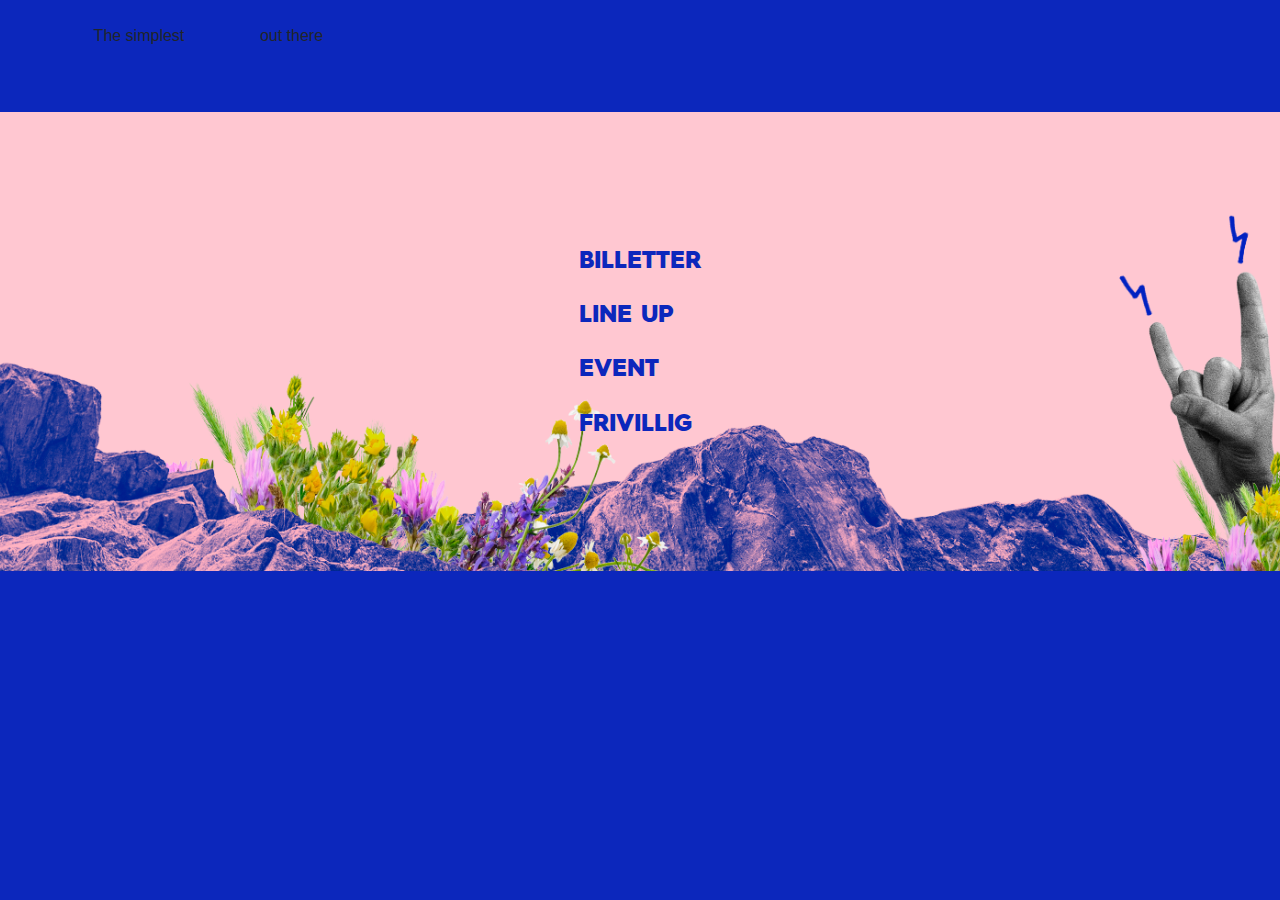
<file: frivillig/index.html>
<!DOCTYPE html>
<html lang="">

<head>
    <meta charset="utf-8">
    <meta name="viewport" content="width=device-width, initial-scale=1.0">
    <title>Bliv frivillig</title>
    <link rel="stylesheet" href="https://stackpath.bootstrapcdn.com/bootstrap/4.3.1/css/bootstrap.min.css" integrity="sha384-ggOyR0iXCbMQv3Xipma34MD+dH/1fQ784/j6cY/iJTQUOhcWr7x9JvoRxT2MZw1T" crossorigin="anonymous">
    <link rel="stylesheet" href="/style.css">
    <script src="https://code.jquery.com/jquery-3.3.1.slim.min.js" integrity="sha384-q8i/X+965DzO0rT7abK41JStQIAqVgRVzpbzo5smXKp4YfRvH+8abtTE1Pi6jizo" crossorigin="anonymous"></script>
    <script src="https://cdnjs.cloudflare.com/ajax/libs/popper.js/1.14.7/umd/popper.min.js" integrity="sha384-UO2eT0CpHqdSJQ6hJty5KVphtPhzWj9WO1clHTMGa3JDZwrnQq4sF86dIHNDz0W1" crossorigin="anonymous"></script>
    <script src="https://stackpath.bootstrapcdn.com/bootstrap/4.3.1/js/bootstrap.min.js" integrity="sha384-JjSmVgyd0p3pXB1rRibZUAYoIIy6OrQ6VrjIEaFf/nJGzIxFDsf4x0xIM+B07jRM" crossorigin="anonymous"></script>
    <link rel="apple-touch-icon" sizes="180x180" href="icons/apple-touch-icon.png">
<link rel="icon" type="image/png" sizes="32x32" href="icons/favicon-32x32.png">
<link rel="icon" type="image/png" sizes="16x16" href="icons/favicon-16x16.png">
<link rel="manifest" href="icons/site.webmanifest">
<link rel="shortcut icon" href="icons/favicon.ico">
<meta name="msapplication-TileColor" content="#da532c">
<meta name="msapplication-config" content="icons/browserconfig.xml">
<meta name="theme-color" content="#ffffff">



</head>

<body>


    <section class="container">

        <!-- BEGIN Podio web form -->
        <script src="https://podio.com/webforms/22007178/1540291.js"></script>
        <script type="text/javascript">
            _podioWebForm.render("1540291")
        </script>
        <noscript>
              <a href="https://podio.com/webforms/22007178/1540291" target="_blank">Please fill out the form</a>
        </noscript>
          <div class="podio-webform-container">
              The simplest <a href="https://podio.com" class="podio-webform-inner" rel="nofollow">CRM tool</a> out there
              </div>
        <!-- END Podio web form-->
    </section>
     <footer>
        <div class="link">
            <a target="_blank" href="https://www.ticketmaster.dk/artist/wonderfestiwall-billetter/991675">
                <h4>BILLETTER</h4>
            </a>
            <a href="#lineup">
                <h4>LINE UP</h4>
            </a>
            <a target="_blank" href="https://www.facebook.com/events/250669885602288/">
                <h4>EVENT</h4>
            </a>
            <a target="_blank" href="frivillig.html">
                <h4>FRIVILLIG</h4>
            </a>
        </div>
        <div></div>
        <div></div>
        <div></div>

    </footer>
    
</body>


</html>
</file>
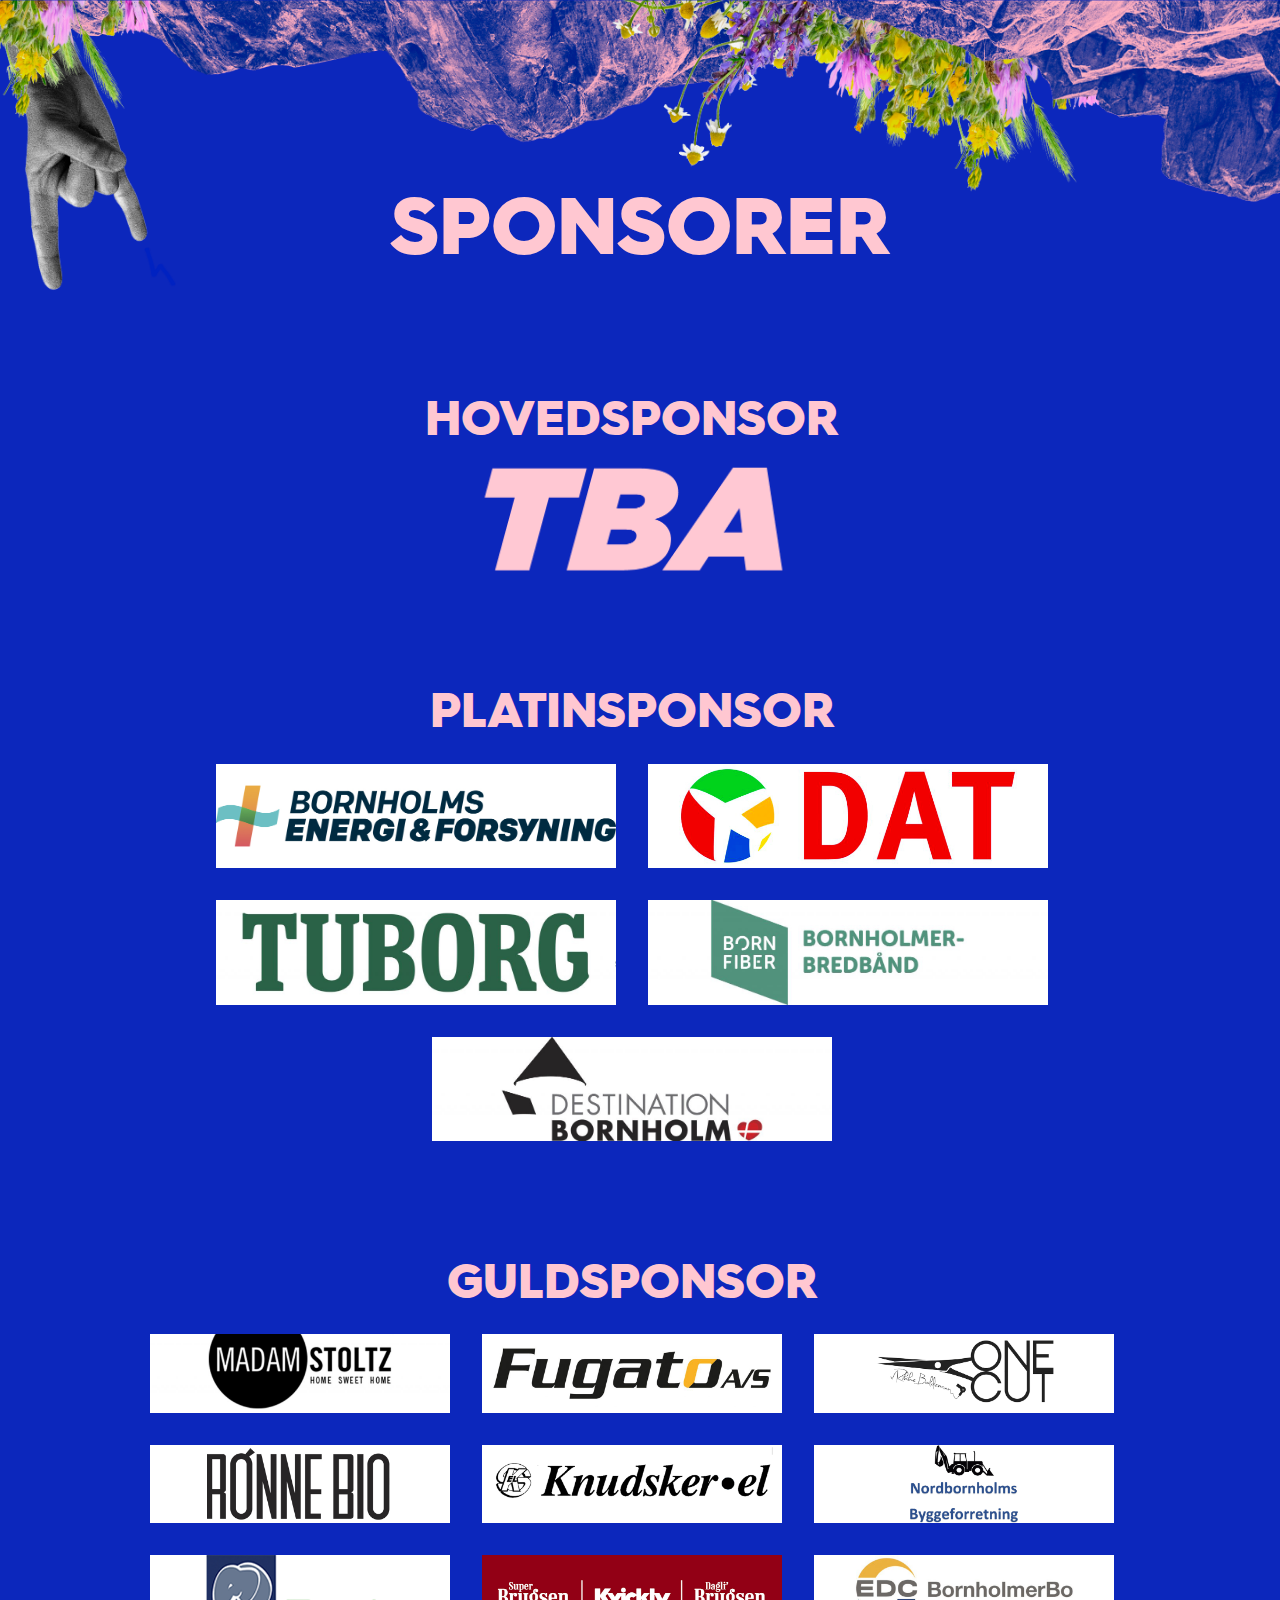
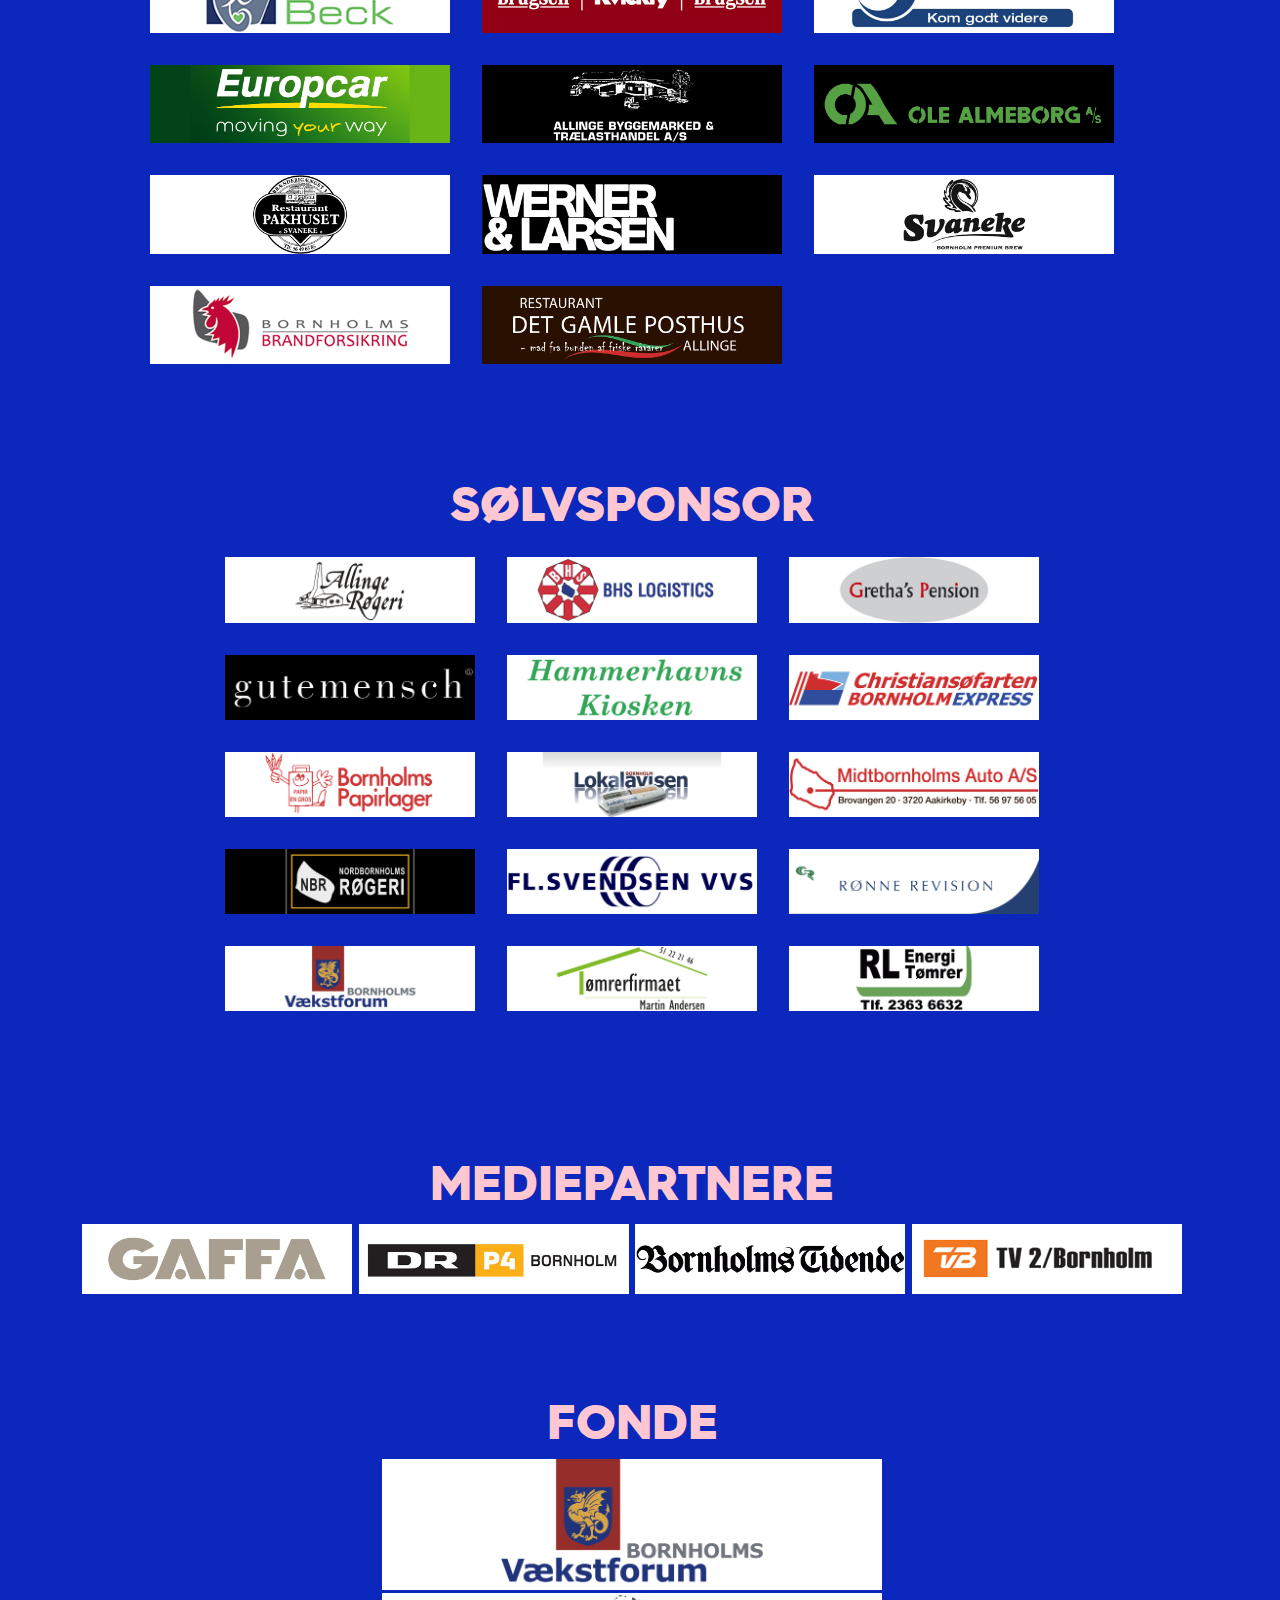
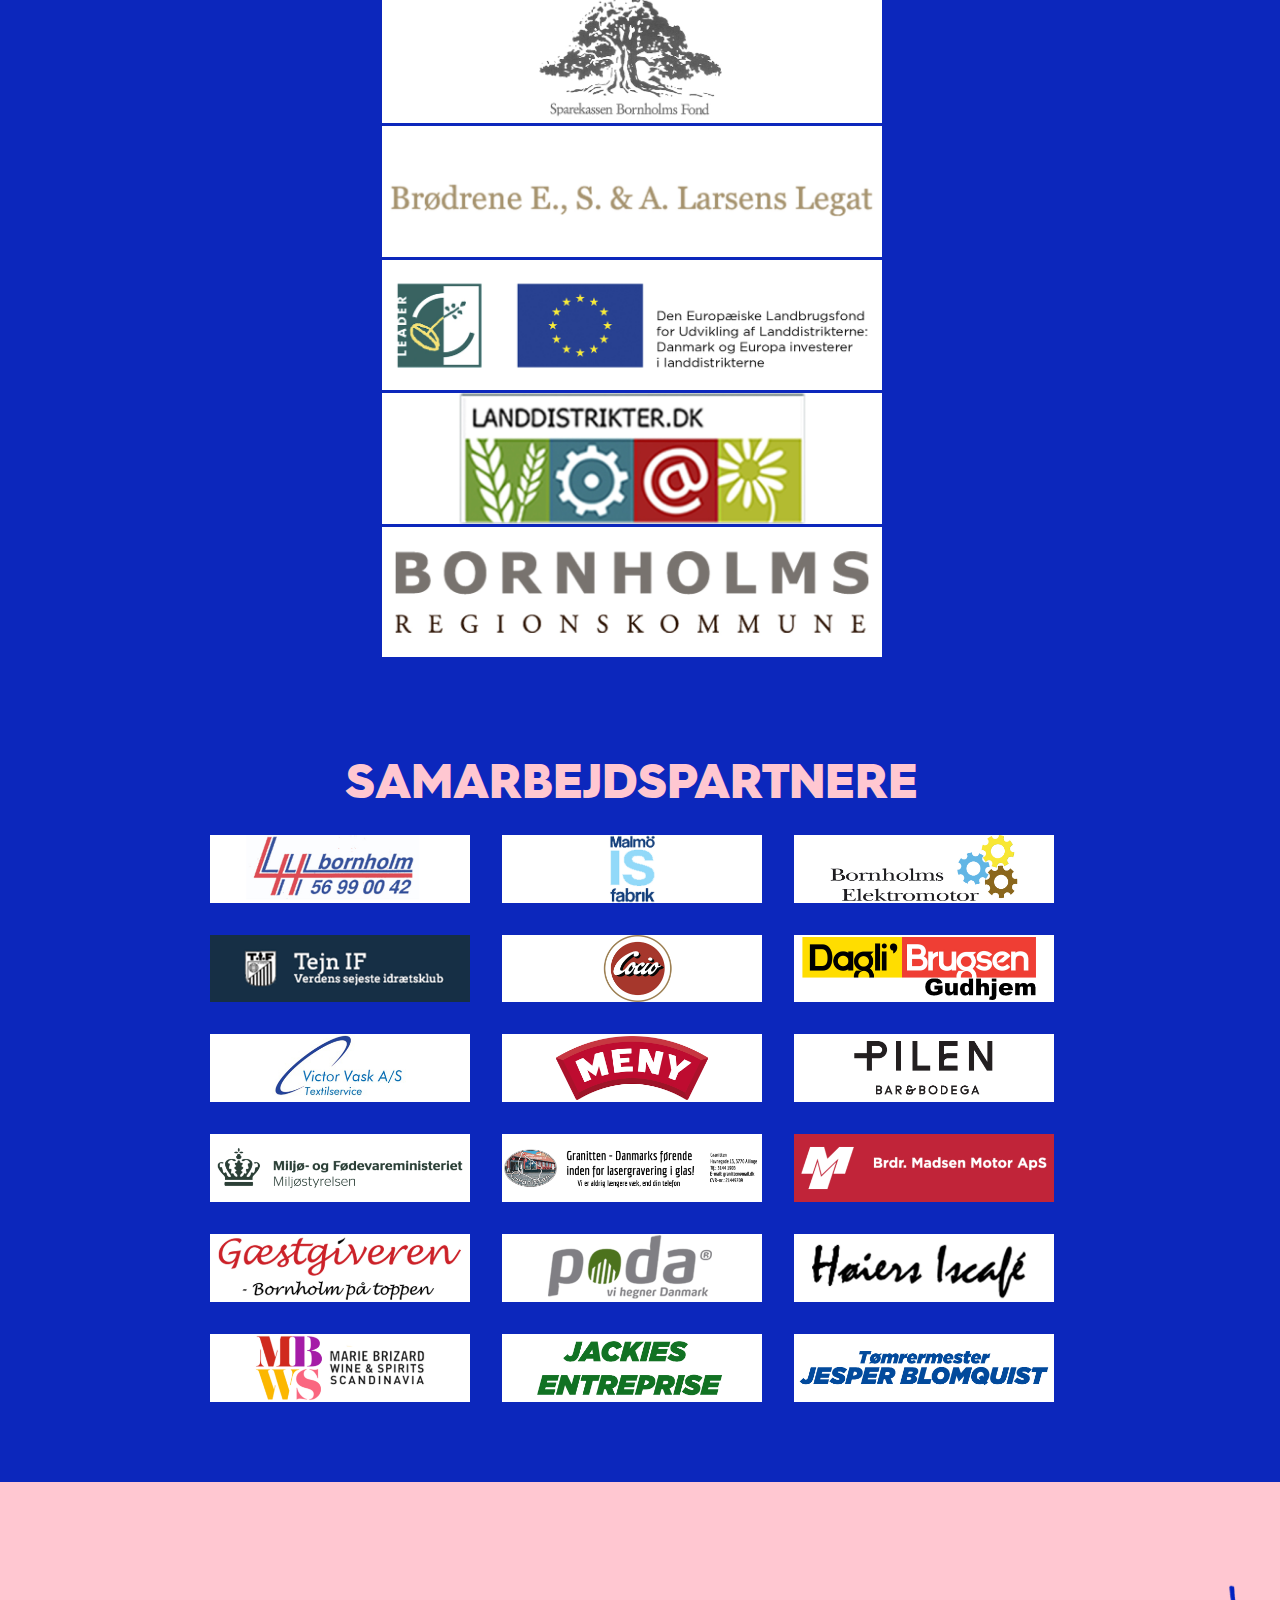
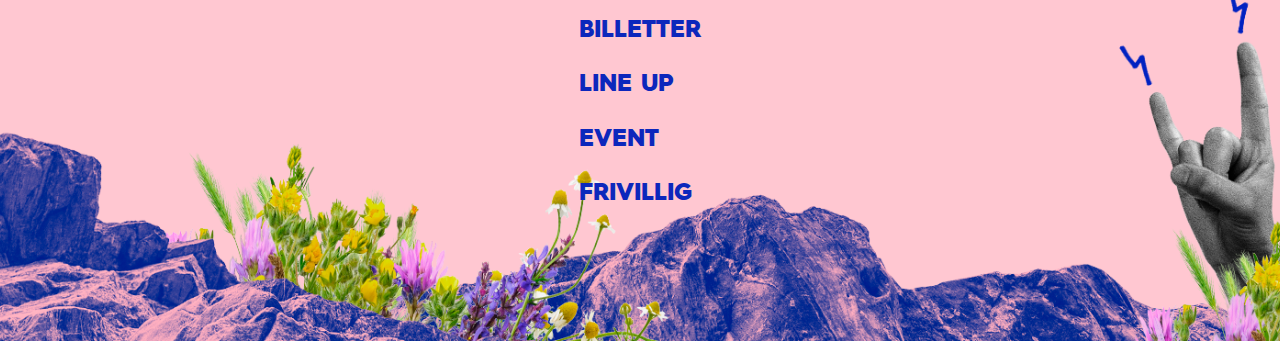
<file: sponsor/index.html>
<!DOCTYPE html>
<html lang="">

<head>
    <meta charset="utf-8">
    <meta name="viewport" content="width=device-width, initial-scale=1.0">
    <title>Wonderfestiwall 2019</title>
    <link rel="stylesheet" href="https://stackpath.bootstrapcdn.com/bootstrap/4.3.1/css/bootstrap.min.css" integrity="sha384-ggOyR0iXCbMQv3Xipma34MD+dH/1fQ784/j6cY/iJTQUOhcWr7x9JvoRxT2MZw1T" crossorigin="anonymous">
    <link rel="stylesheet" href="/style.css">
    <script src="https://code.jquery.com/jquery-3.3.1.slim.min.js" integrity="sha384-q8i/X+965DzO0rT7abK41JStQIAqVgRVzpbzo5smXKp4YfRvH+8abtTE1Pi6jizo" crossorigin="anonymous"></script>
    <script src="https://cdnjs.cloudflare.com/ajax/libs/popper.js/1.14.7/umd/popper.min.js" integrity="sha384-UO2eT0CpHqdSJQ6hJty5KVphtPhzWj9WO1clHTMGa3JDZwrnQq4sF86dIHNDz0W1" crossorigin="anonymous"></script>
    <script src="https://stackpath.bootstrapcdn.com/bootstrap/4.3.1/js/bootstrap.min.js" integrity="sha384-JjSmVgyd0p3pXB1rRibZUAYoIIy6OrQ6VrjIEaFf/nJGzIxFDsf4x0xIM+B07jRM" crossorigin="anonymous"></script>
    <link rel="apple-touch-icon" sizes="180x180" href="icons/apple-touch-icon.png">
    <link rel="icon" type="image/png" sizes="32x32" href="icons/favicon-32x32.png">
    <link rel="icon" type="image/png" sizes="16x16" href="icons/favicon-16x16.png">
    <link rel="manifest" href="icons/site.webmanifest">
    <link rel="shortcut icon" href="icons/favicon.ico">
    <meta name="msapplication-TileColor" content="#da532c">
    <meta name="msapplication-config" content="icons/browserconfig.xml">
    <meta name="theme-color" content="#ffffff">

    <style>
        header {
            margin: 0;
            width: 100%;
            height: 23vw;
            background-image: url(/img/Artboard-1-768x267.png);
            background-size: cover;
            background-position: bottom;
            background-repeat: no-repeat;
            display: flex;
            flex-direction: column;
            justify-content: center;
            align-items: center;
            transform: rotate(180deg);
        }

        .titel {
            transform: rotate(180deg);
            color: #ffc7d1;
            font-family: 'hurme_geometric_sans_4black';
            text-align: center;
        }

        .sponsor_h1 {
            font-size: 5em;
            margin-top: 13vw;
        }

        #sponsor {
            text-align: center;
            font-family: 'hurme_geometric_sans_4bold';
        }

        #sponsor h2 {
            color: #ffc7d1;
            font-family: 'hurme_geometric_sans_4black';
            font-size: 3em;
            margin-top: 2em;
        }

        .platin img {
            width: 100%;
            max-width: 500px;
        }

        .platin div {
            flex-basis: 400px;
            margin: 1em;
        }

        .platin {
            display: flex;
            flex-wrap: wrap;
            justify-content: center;

        }

        .hovedsponsor img {
            width: 100%;
            max-width: 500px;
        }

        .hovedsponsor div {
            flex-basis: 400px;
            margin: 1em;
        }


        .guld img {
            width: 100%;
            max-width: 500px;
        }

        .guld div {
            flex-basis: 300px;
            margin: 1em;
        }

        .guld {
            display: flex;
            flex-wrap: wrap;
            justify-content: center;

        }


        .solv img {
            width: 100%;
            max-width: 500px;
        }

        .solv div {
            flex-basis: 250px;
            margin: 1em;
        }

        .solv {
            display: flex;
            flex-wrap: wrap;
            justify-content: center;

        }

        .medie img {
            width: 100%;
            max-width: 500px;
        }

        .medie div {
            flex-basis: 270px;
            margin: .2em;
        }

        .medie {
            display: flex;
            flex-wrap: wrap;
            justify-content: center;

        }

        .fonde img {
            width: 100%;
            max-width: 500px;
        }

        .fonde div {
            flex-basis: 270px;
            margin: .2em;
        }

        .sponsor_forside {
            display: flex;
            flex-wrap: wrap;
            justify-content: center;

        }

        .samarbejds img {
            width: 100%;
            max-width: 500px;
        }

        .samarbejds div {
            flex-basis: 260px;
            margin: 1em;
        }

        .samarbejds {
            display: flex;
            flex-wrap: wrap;
            justify-content: center;

        }

        .samarbejds_h2 {
            font-size: 2em;
        }


        @media only screen and (max-width: 480px) {
            .sponsor_h1 {
                font-size: 4em;
            }

            .samarbejds_h2 {
                font-size: .1em;
            }
        }

    </style>

</head>

<body>

    <header>
        <section class="titel container">
            <h1 class="sponsor_h1">Sponsorer</h1>

        </section>
    </header>

    <section id="sponsor">
        <h2>Hovedsponsor</h2>
        <div class="hovedsponsor container">
            <img src="/sponsor/tba.png" alt="">
        </div>

        <h2>Platinsponsor</h2>
        <div class="platin container">
            <div>
                <img src="/sponsor/platin/beof_logo.jpg" alt="">
            </div>

            <div>
                <img src="/sponsor/platin/dat.jpg" alt="">
            </div>
            <div>
                <img src="/sponsor/platin/tuborg.jpg" alt="">
            </div>

            <div>
                <img src="/sponsor/platin/born.jpg" alt="">
            </div>
            <div>
                <img src="/sponsor/platin/destination.jpg" alt="">
            </div>

        </div>

        <h2>Guldsponsor</h2>
        <div class="guld container">
            <div>
                <img src="/sponsor/guld/madam.jpg" alt="">
            </div>

            <div>
                <img src="/sponsor/guld/fugato.jpg" alt="">
            </div>
            <div>
                <img src="/sponsor/guld/one_cut.jpg" alt="">
            </div>

            <div>
                <img src="/sponsor/guld/bio.jpg" alt="">
            </div>
            <div>
                <img src="/sponsor/guld/knudsker.jpg" alt="">
            </div>
            <div>
                <img src="/sponsor/guld/nordbornholm.jpg" alt="">
            </div>
            <div>
                <img src="/sponsor/guld/beck.jpg" alt="">
            </div>
            <div>
                <img src="/sponsor/guld/bk.jpg" alt="">
            </div>
            <div>
                <img src="/sponsor/guld/edc.jpg" alt="">
            </div>
            <div>
                <img src="/sponsor/guld/europcar.jpg" alt="">
            </div>
            <div>
                <img src="/sponsor/guld/allinge.jpg" alt="">
            </div>
            <div>
                <img src="/sponsor/guld/almeborg.jpg" alt="">
            </div>
            <div>
                <img src="/sponsor/guld/pakhus.jpg" alt="">
            </div>
            <div>
                <img src="/sponsor/guld/werner.jpg" alt="">
            </div>
            <div>
                <img src="/sponsor/guld/svaneke.jpg" alt="">
            </div>
            <div>
                <img src="/sponsor/guld/bornholms.jpg" alt="">
            </div>
            <div>
                <img src="/sponsor/guld/posthus.jpg" alt="">
            </div>
            <div></div>


        </div>

        <h2>Sølvsponsor</h2>
        <div class="solv container">
            <div>
                <img src="/sponsor/solv/allinge.jpg" alt="">
            </div>

            <div>
                <img src="/sponsor/solv/bhs.jpg" alt="">
            </div>
            <div>
                <img src="/sponsor/solv/grethas.jpg" alt="">
            </div>

            <div>
                <img src="/sponsor/solv/gutemench.jpg" alt="">
            </div>
            <div>
                <img src="/sponsor/solv/hammerhavn.jpg" alt="">
            </div>
            <div>
                <img src="/sponsor/solv/express.jpg" alt="">
            </div>
            <div>
                <img src="/sponsor/solv/papirlager.jpg" alt="">
            </div>
            <div>
                <img src="/sponsor/solv/lokalavis.jpg" alt="">
            </div>
            <div>
                <img src="/sponsor/solv/midtbornholm.jpg" alt="">
            </div>
            <div>
                <img src="/sponsor/solv/brogeri.jpg" alt="">
            </div>
            <div>
                <img src="/sponsor/solv/svendsen.jpg" alt="">
            </div>
            <div>
                <img src="/sponsor/solv/revision.jpg" alt="">
            </div>
            <div>
                <img src="/sponsor/solv/vaeksforum.jpg" alt="">
            </div>
            <div>
                <img src="/sponsor/samarbejds/martin.jpg" alt="">
            </div>
            <div>
                <img src="/sponsor/samarbejds/rl.jpg" alt="">
            </div>
            <div></div>

        </div>

        <h2>Mediepartnere</h2>
        <div class="medie container">
            <div>
                <img src="/sponsor/medie/gaffa.jpg" alt="">
            </div>

            <div>
                <img src="/sponsor/medie/drbornholm.jpg" alt="">
            </div>
            <div>
                <img src="/sponsor/medie/tidende.jpg" alt="">
            </div>

            <div>
                <img src="/sponsor/medie/tv2bornholm.jpg" alt="">
            </div>


        </div>


        <h2>Fonde</h2>
        <div class="fonde container">
            <div>
                <img src="/sponsor/solv/vaeksforum.jpg" alt="">
            </div>

            <div>
                <img src="/sponsor/fonde/sparekassen.jpg" alt="">
            </div>
            <div>
                <img src="/sponsor/fonde/bdr.jpg" alt="">
            </div>

            <div>
                <img src="/sponsor/fonde/doku.jpg" alt="">
            </div>
            <div>
                <img src="/sponsor/fonde/landdis.jpg" alt="">
            </div>
            <div>
                <img src="/sponsor/fonde/brk.jpg" alt="">
            </div>
            <div></div>
            <div></div>

        </div>

        <h2 class="samarbejds_h2">Samarbejdspartnere</h2>
        <div class="samarbejds container">

            <div>
                <img src="/sponsor/samarbejds/lh.jpg" alt="">
            </div>
            <div>
                <img src="/sponsor/samarbejds/is.jpg" alt="">
            </div>
            <div>
                <img src="/sponsor/samarbejds/bornholmselktro.jpg" alt="">
            </div>
            <div>
                <img src="/sponsor/samarbejds/tif.jpg" alt="">
            </div>
            <div>
                <img src="/sponsor/samarbejds/cocio.jpg" alt="">
            </div>
            <div>
                <img src="/sponsor/samarbejds/dagligbrugsen.jpg" alt="">
            </div>
            <div>
                <img src="/sponsor/samarbejds/victor.jpg" alt="">
            </div>
            <div>
                <img src="/sponsor/samarbejds/meny.jpg" alt="">
            </div>
            <div>
                <img src="/sponsor/samarbejds/pilen.jpg" alt="">
            </div>
            <div>
                <img src="/sponsor/samarbejds/miljo.jpg" alt="">
            </div>
            <div>
                <img src="/sponsor/samarbejds/granitten.jpg" alt="">
            </div>
            <div>
                <img src="/sponsor/samarbejds/brd_motor.jpg" alt="">
            </div>
            <div>
                <img src="/sponsor/samarbejds/gaest.jpg" alt="">
            </div>
            <div>
                <img src="/sponsor/samarbejds/poda.jpg" alt="">
            </div>
            <div>
                <img src="/sponsor/samarbejds/hoiers.jpg" alt="">
            </div>
            <div>
                <img src="/sponsor/samarbejds/marie.jpg" alt="">
            </div>
            <div>
                <img src="/sponsor/samarbejds/jackies.jpg" alt="">
            </div>
            <div>
                <img src="/sponsor/samarbejds/jesper.jpg" alt="">
            </div>

        </div>


    </section>





    <footer>
        <div class="link">
            <a target="_blank" href="https://www.ticketmaster.dk/artist/wonderfestiwall-billetter/991675">
                <h4>BILLETTER</h4>
            </a>
            <a href="#lineup">
                <h4>LINE UP</h4>
            </a>
            <a target="_blank" href="https://www.facebook.com/events/250669885602288/">
                <h4>EVENT</h4>
            </a>
            <a target="_blank" href="frivillig.html">
                <h4>FRIVILLIG</h4>
            </a>
        </div>
        <div></div>
        <div></div>
        <div></div>

    </footer>


    <script src="/script.js"></script>
</body>

</html>
</file>
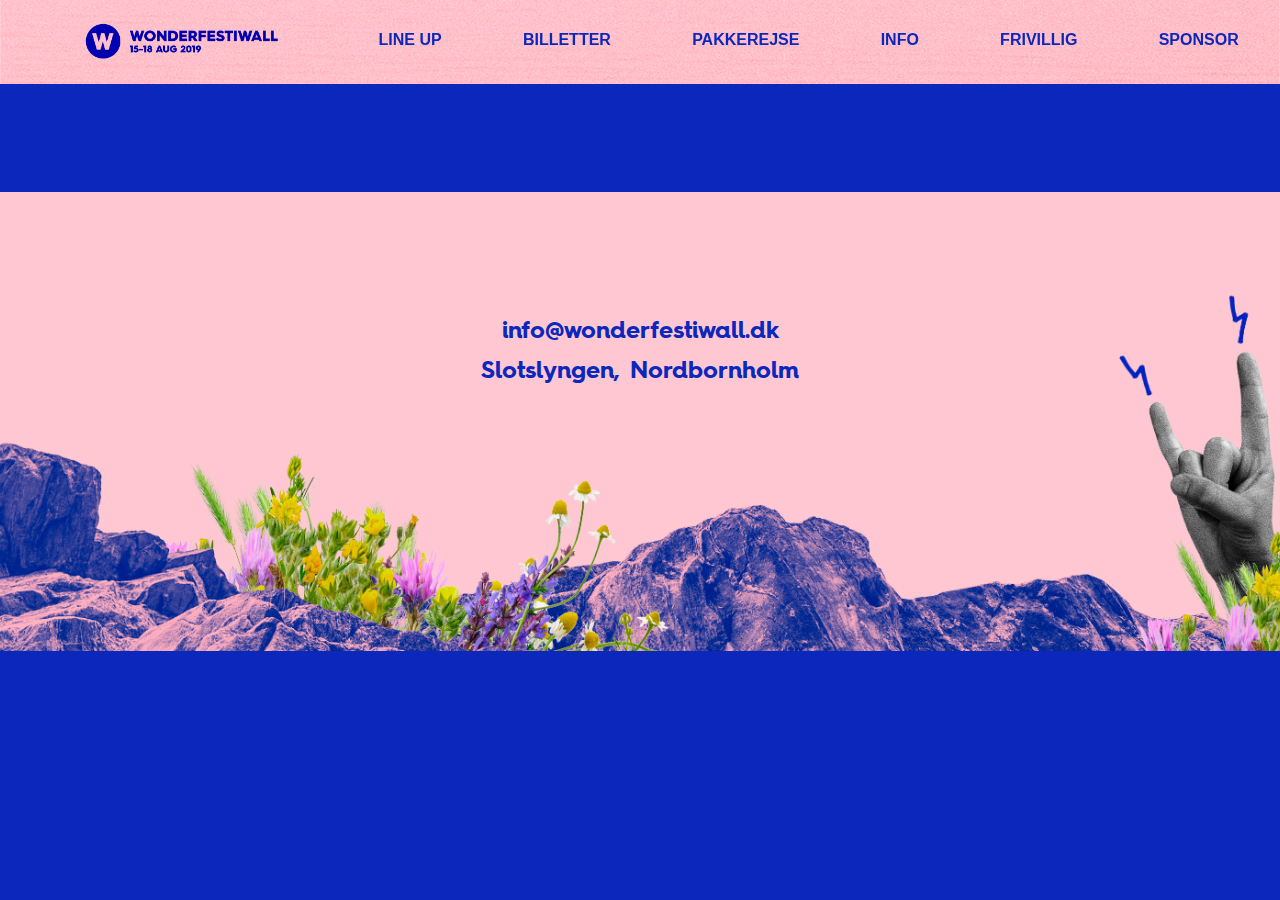
<file: artist.html>
<!DOCTYPE html>
<html lang="">

<head>
    <meta charset="utf-8">
    <meta name="viewport" content="width=device-width, initial-scale=1.0">
    <title>Wonderfestiwall 2019</title>
    <link rel="stylesheet" href="https://stackpath.bootstrapcdn.com/bootstrap/4.3.1/css/bootstrap.min.css" integrity="sha384-ggOyR0iXCbMQv3Xipma34MD+dH/1fQ784/j6cY/iJTQUOhcWr7x9JvoRxT2MZw1T" crossorigin="anonymous">
    <link rel="stylesheet" href="style.css">
    <link rel="apple-touch-icon" sizes="180x180" href="/icons/apple-touch-icon.png">
    <link rel="icon" type="image/png" sizes="32x32" href="/icons/favicon-32x32.png">
    <link rel="icon" type="image/png" sizes="16x16" href="/icons/favicon-16x16.png">
    <link rel="manifest" href="/icons/site.webmanifest">
    <link rel="shortcut icon" href="/icons/favicon.ico">
    <meta name="msapplication-TileColor" content="#da532c">
    <meta name="msapplication-config" content="/icons/browserconfig.xml">
    <meta name="theme-color" content="#ffffff">
    <link rel="stylesheet" href="style.css">
    <link rel="stylesheet" href="artist.css">
    <link rel="stylesheet" href="https://use.fontawesome.com/releases/v5.8.2/css/all.css" integrity="sha384-oS3vJWv+0UjzBfQzYUhtDYW+Pj2yciDJxpsK1OYPAYjqT085Qq/1cq5FLXAZQ7Ay" crossorigin="anonymous">
</head>

<body>
    <nav class="navbar-my fixed-top">
        <ul class="nav-inner">

            <a href="/index.html">
                <img src="img/logo_blaa.png" alt="" class="navbar-brand"></a>
            <a href="index.html#lineup">LINE UP</a>
            <a target="_blank" href="https://www.ticketmaster.dk/artist/wonderfestiwall-billetter/991675">BILLETTER</a>
            <a target="_blank" href="https://www.danskoferie.dk/bestil/pakkerejser/1744237/pakketur-til-wonderfestiwall-2019-fra-ystad?fbclid=IwAR36LOcZtFapcmw4vVLJ_NTfhAPzo0uuirvgeS4hRJU7TiVzqUu16Trg_Z8">PAKKEREJSE</a>
            <a href="index.html#info">info</a>
            <a href="/frivillig.html">FRIVILLIG</a>
            <a href="/sponsor.html">SPONSOR</a>

        </ul>

    </nav>

    <nav class="navbar-my-mobile fixed-top ">

        <div class="nav-mobile-top">
            <a href="index.html">

                <img src="img/logo_blaa.png" alt="" class="navbar-brand">
            </a>


            <div class="menu-knap">
                <img src="img/img_523096.png" alt="" style="max-width: 30px;"></div>
        </div>


        <ul class="nav-inner-mobile close_menu">
            <li>
                <a href="index.html#lineup">LINE UP</a>
            </li>
            <li>
                <a target="_blank" href="https://www.ticketmaster.dk/artist/wonderfestiwall-billetter/991675">BILLETTER</a>
            </li>

            <li>
                <a target="_blank" href="https://www.danskoferie.dk/bestil/pakkerejser/1744237/pakketur-til-wonderfestiwall-2019-fra-ystad?fbclid=IwAR36LOcZtFapcmw4vVLJ_NTfhAPzo0uuirvgeS4hRJU7TiVzqUu16Trg_Z8">PAKKEREJSE</a>
            </li>



            <li>
                <a href="index.html#info">info</a>
            </li>
            <li>
                <a href="/frivillig.html">FRIVILLIG</a>
            </li>
            <li>
                <a href="/sponsor.html">SPONSORER</a>
            </li>

        </ul>
    </nav>



    <div class="artist-container">

        <div class="top">
        </div>

    </div>
    <template>

        <div class="billede">
            <img src="" alt="">
        </div>

        <div class="title">
            <h1></h1>
        </div>
        <div class="socials">
            <h4>LYT TIL </h4>
            <a class="facebook" href="" target="_blank">
                <i class="fab fa-facebook-square"></i>
            </a>

            <a class="instagram" href="" target="_blank"><i class="fab fa-instagram"></i></a>

            <a class="spotify" href="" target="_blank"><i class="fab fa-spotify"></i></a>
            <a class="soundcloud" href="" target="_blank"><i class="fab fa-soundcloud"></i></a>

            <a class="youtube" href="" target="_blank"><i class="fab fa-youtube"></i></a>
        </div>

        <div class="presse_tekst">

        </div>



    </template>


    <footer>
        <div class="mail_adresse">
            <p>info@wonderfestiwall.dk</p>
            <p>Slotslyngen, Nordbornholm</p>
        </div>

    </footer>

    <script src="https://code.jquery.com/jquery-3.4.0.js" integrity="sha256-DYZMCC8HTC+QDr5QNaIcfR7VSPtcISykd+6eSmBW5qo=" crossorigin="anonymous"></script>
    <script src="https://code.jquery.com/jquery-3.3.1.slim.min.js" integrity="sha384-q8i/X+965DzO0rT7abK41JStQIAqVgRVzpbzo5smXKp4YfRvH+8abtTE1Pi6jizo" crossorigin="anonymous"></script>
    <script src="https://cdnjs.cloudflare.com/ajax/libs/popper.js/1.14.7/umd/popper.min.js" integrity="sha384-UO2eT0CpHqdSJQ6hJty5KVphtPhzWj9WO1clHTMGa3JDZwrnQq4sF86dIHNDz0W1" crossorigin="anonymous"></script>
    <script src="https://stackpath.bootstrapcdn.com/bootstrap/4.3.1/js/bootstrap.min.js" integrity="sha384-JjSmVgyd0p3pXB1rRibZUAYoIIy6OrQ6VrjIEaFf/nJGzIxFDsf4x0xIM+B07jRM" crossorigin="anonymous"></script>
    <script src="artist_script.js"></script>
</body>

</html>
</file>
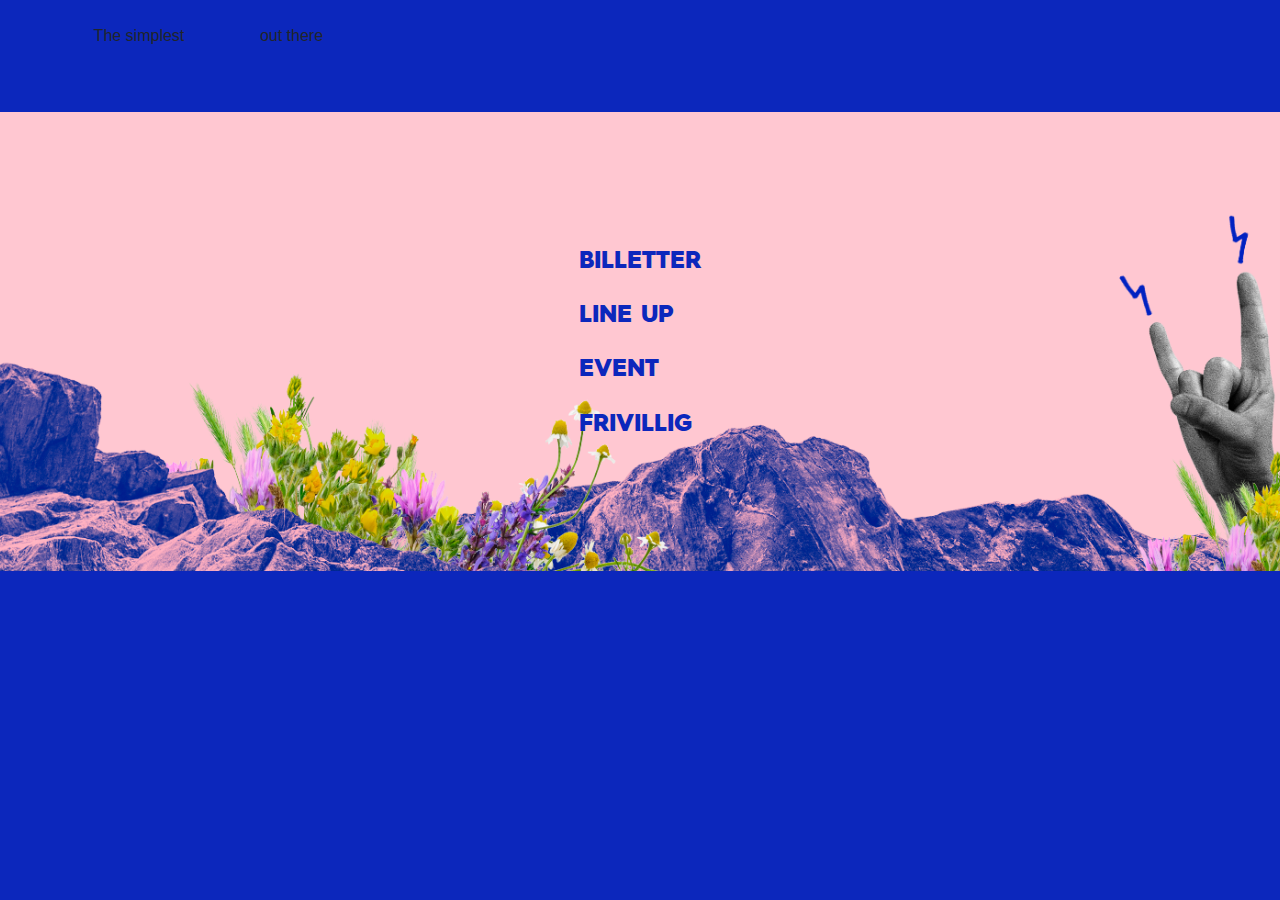
<file: frivillig.html>
<!DOCTYPE html>
<html lang="">

<head>
    <meta charset="utf-8">
    <meta name="viewport" content="width=device-width, initial-scale=1.0">
    <title>Bliv frivillig</title>
    <link rel="stylesheet" href="https://stackpath.bootstrapcdn.com/bootstrap/4.3.1/css/bootstrap.min.css" integrity="sha384-ggOyR0iXCbMQv3Xipma34MD+dH/1fQ784/j6cY/iJTQUOhcWr7x9JvoRxT2MZw1T" crossorigin="anonymous">
    <link rel="stylesheet" href="style.css">
    <script src="https://code.jquery.com/jquery-3.3.1.slim.min.js" integrity="sha384-q8i/X+965DzO0rT7abK41JStQIAqVgRVzpbzo5smXKp4YfRvH+8abtTE1Pi6jizo" crossorigin="anonymous"></script>
    <script src="https://cdnjs.cloudflare.com/ajax/libs/popper.js/1.14.7/umd/popper.min.js" integrity="sha384-UO2eT0CpHqdSJQ6hJty5KVphtPhzWj9WO1clHTMGa3JDZwrnQq4sF86dIHNDz0W1" crossorigin="anonymous"></script>
    <script src="https://stackpath.bootstrapcdn.com/bootstrap/4.3.1/js/bootstrap.min.js" integrity="sha384-JjSmVgyd0p3pXB1rRibZUAYoIIy6OrQ6VrjIEaFf/nJGzIxFDsf4x0xIM+B07jRM" crossorigin="anonymous"></script>
    <link rel="apple-touch-icon" sizes="180x180" href="icons/apple-touch-icon.png">
<link rel="icon" type="image/png" sizes="32x32" href="icons/favicon-32x32.png">
<link rel="icon" type="image/png" sizes="16x16" href="icons/favicon-16x16.png">
<link rel="manifest" href="icons/site.webmanifest">
<link rel="shortcut icon" href="icons/favicon.ico">
<meta name="msapplication-TileColor" content="#da532c">
<meta name="msapplication-config" content="icons/browserconfig.xml">
<meta name="theme-color" content="#ffffff">



</head>

<body>


    <section class="container">

        <!-- BEGIN Podio web form -->
        <script src="https://podio.com/webforms/22007178/1540291.js"></script>
        <script type="text/javascript">
            _podioWebForm.render("1540291")
        </script>
        <noscript>
              <a href="https://podio.com/webforms/22007178/1540291" target="_blank">Please fill out the form</a>
        </noscript>
          <div class="podio-webform-container">
              The simplest <a href="https://podio.com" class="podio-webform-inner" rel="nofollow">CRM tool</a> out there
              </div>
        <!-- END Podio web form-->
    </section>
     <footer>
        <div class="link">
            <a target="_blank" href="https://www.ticketmaster.dk/artist/wonderfestiwall-billetter/991675">
                <h4>BILLETTER</h4>
            </a>
            <a href="#lineup">
                <h4>LINE UP</h4>
            </a>
            <a target="_blank" href="https://www.facebook.com/events/250669885602288/">
                <h4>EVENT</h4>
            </a>
            <a target="_blank" href="frivillig.html">
                <h4>FRIVILLIG</h4>
            </a>
        </div>
        <div></div>
        <div></div>
        <div></div>

    </footer>
    
</body>


</html>
</file>
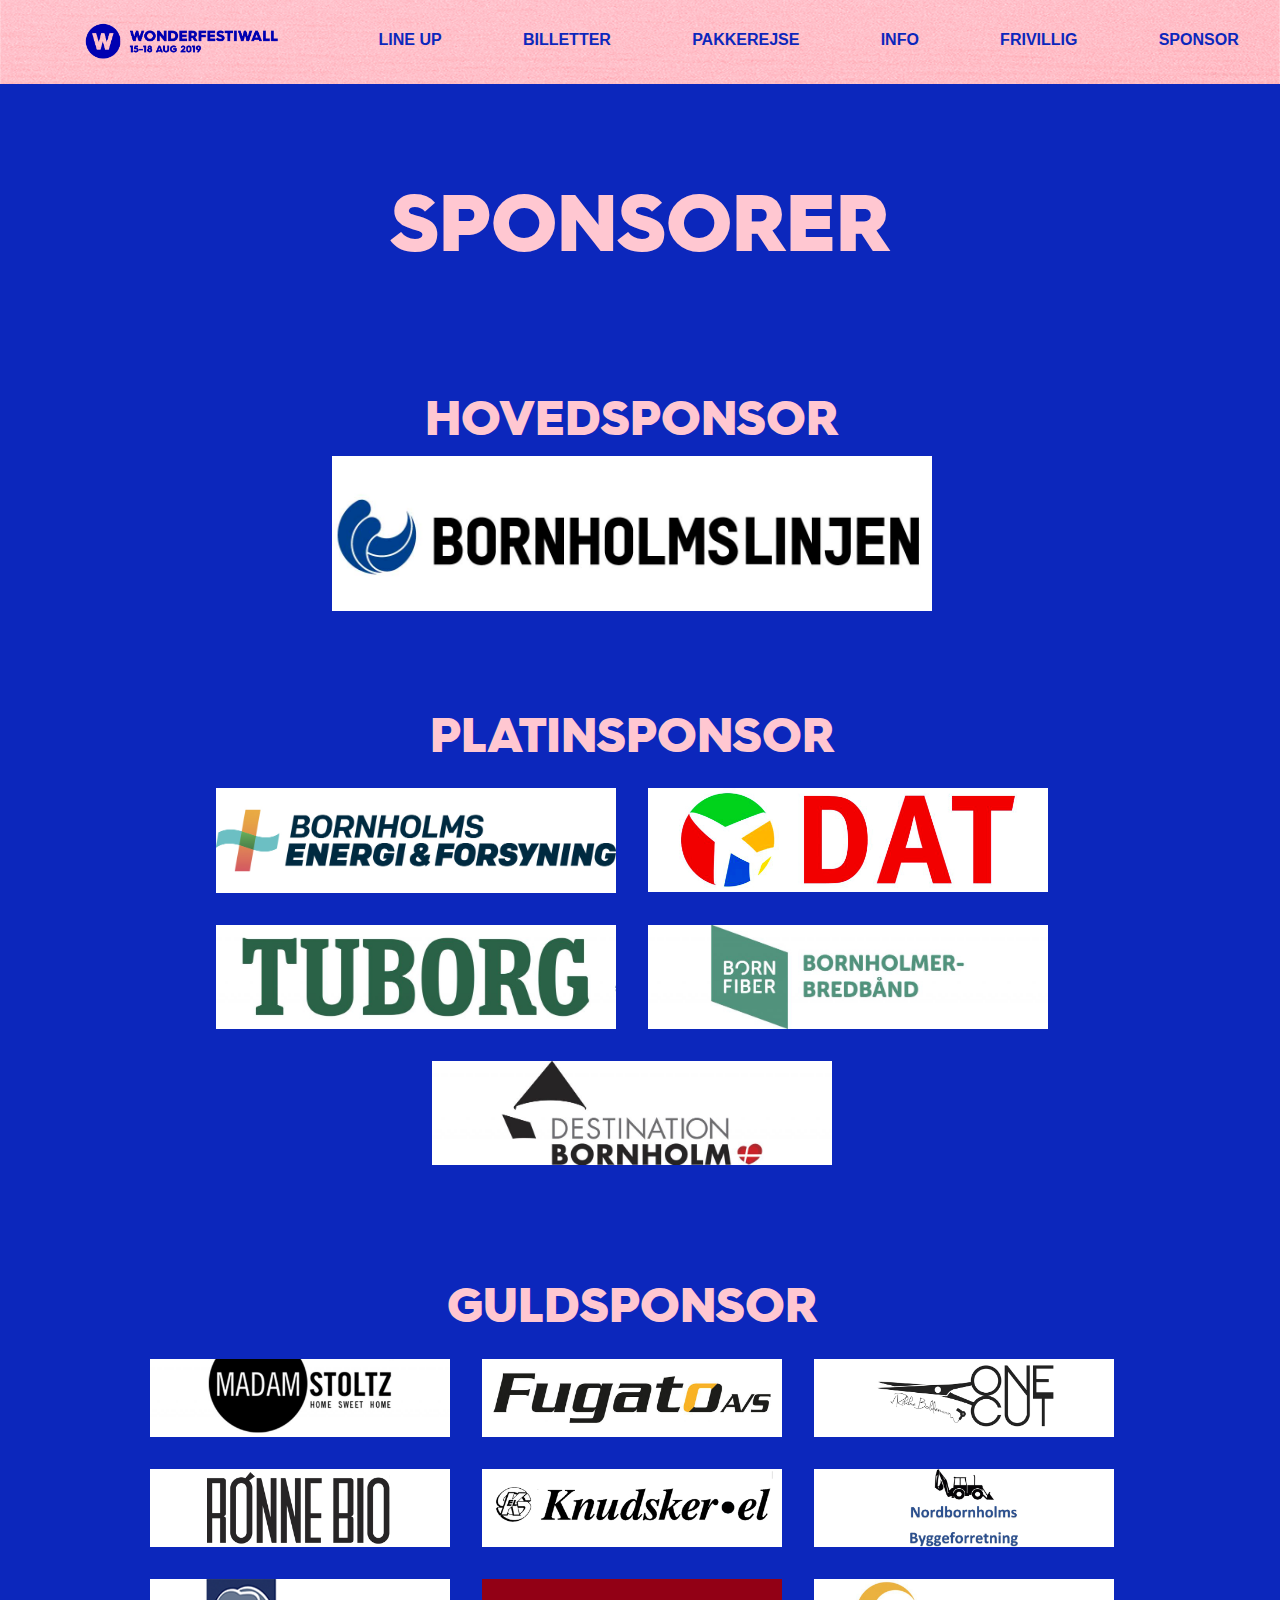
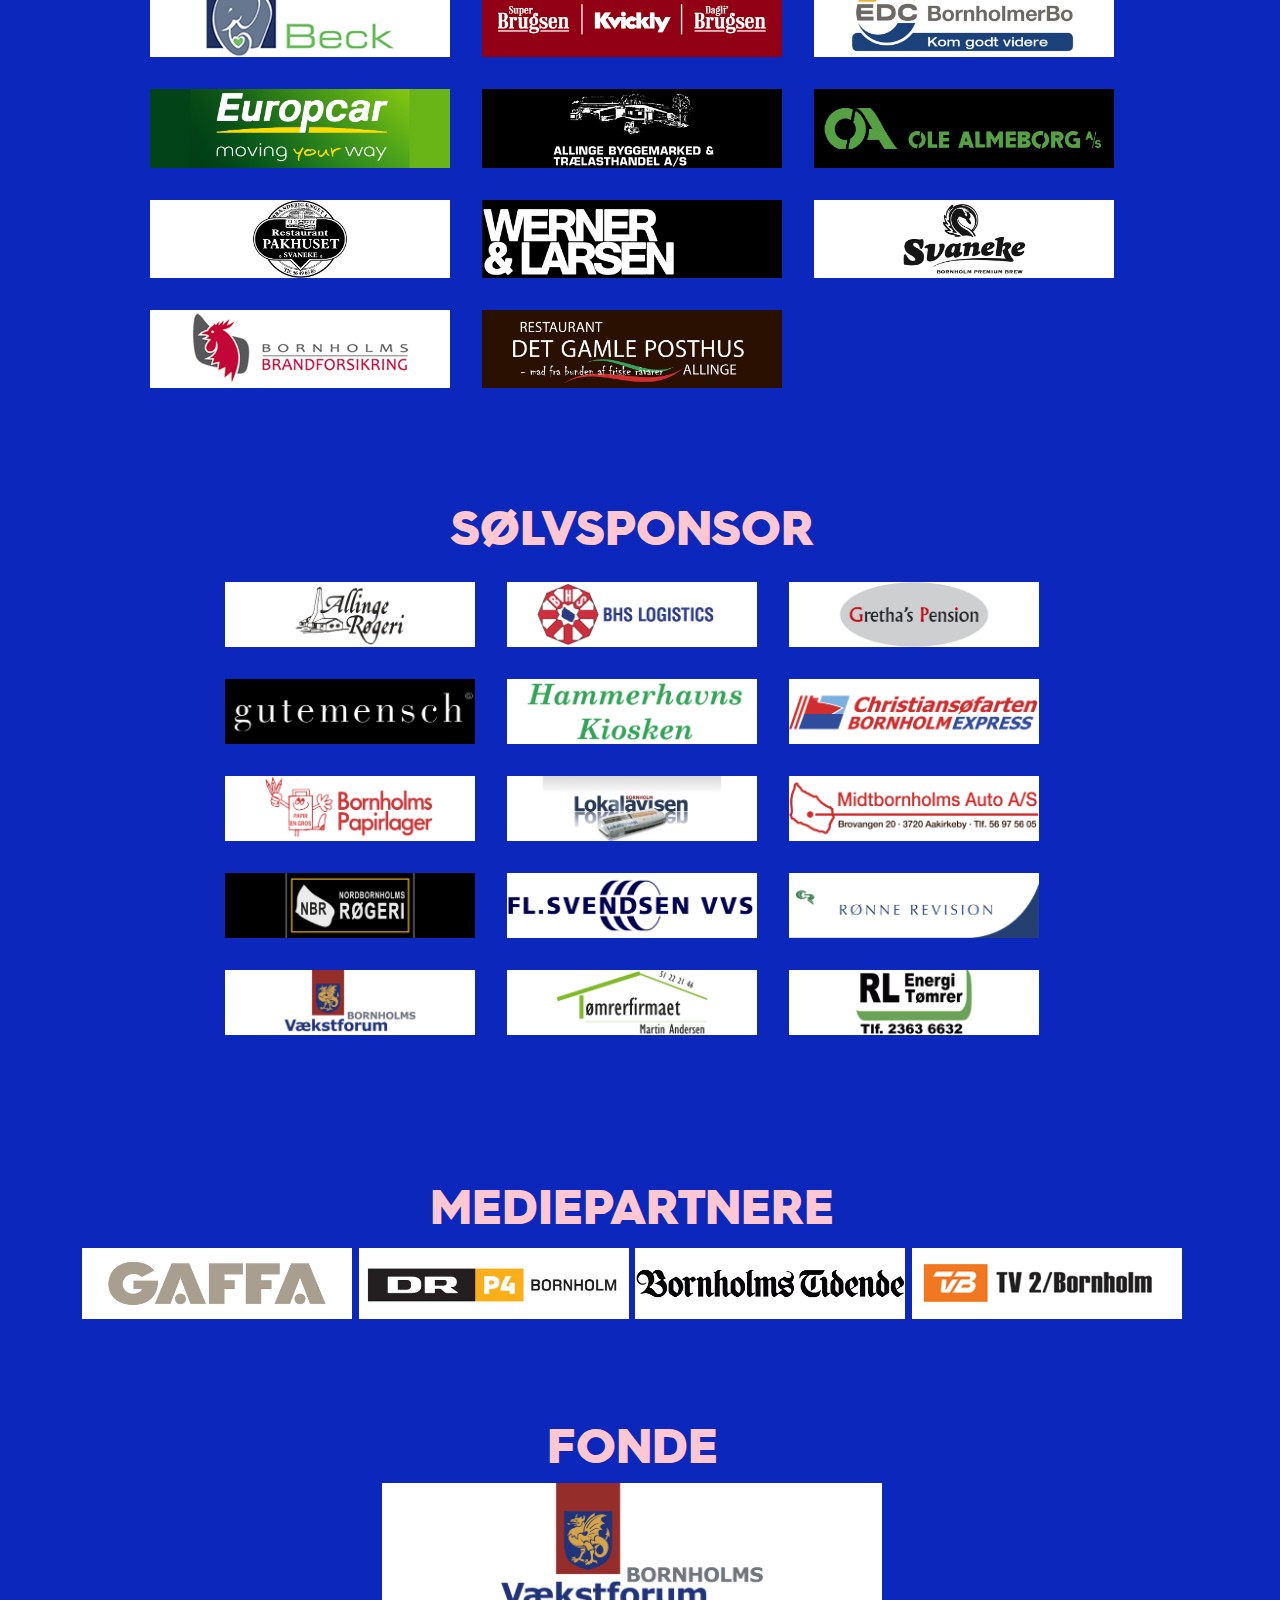
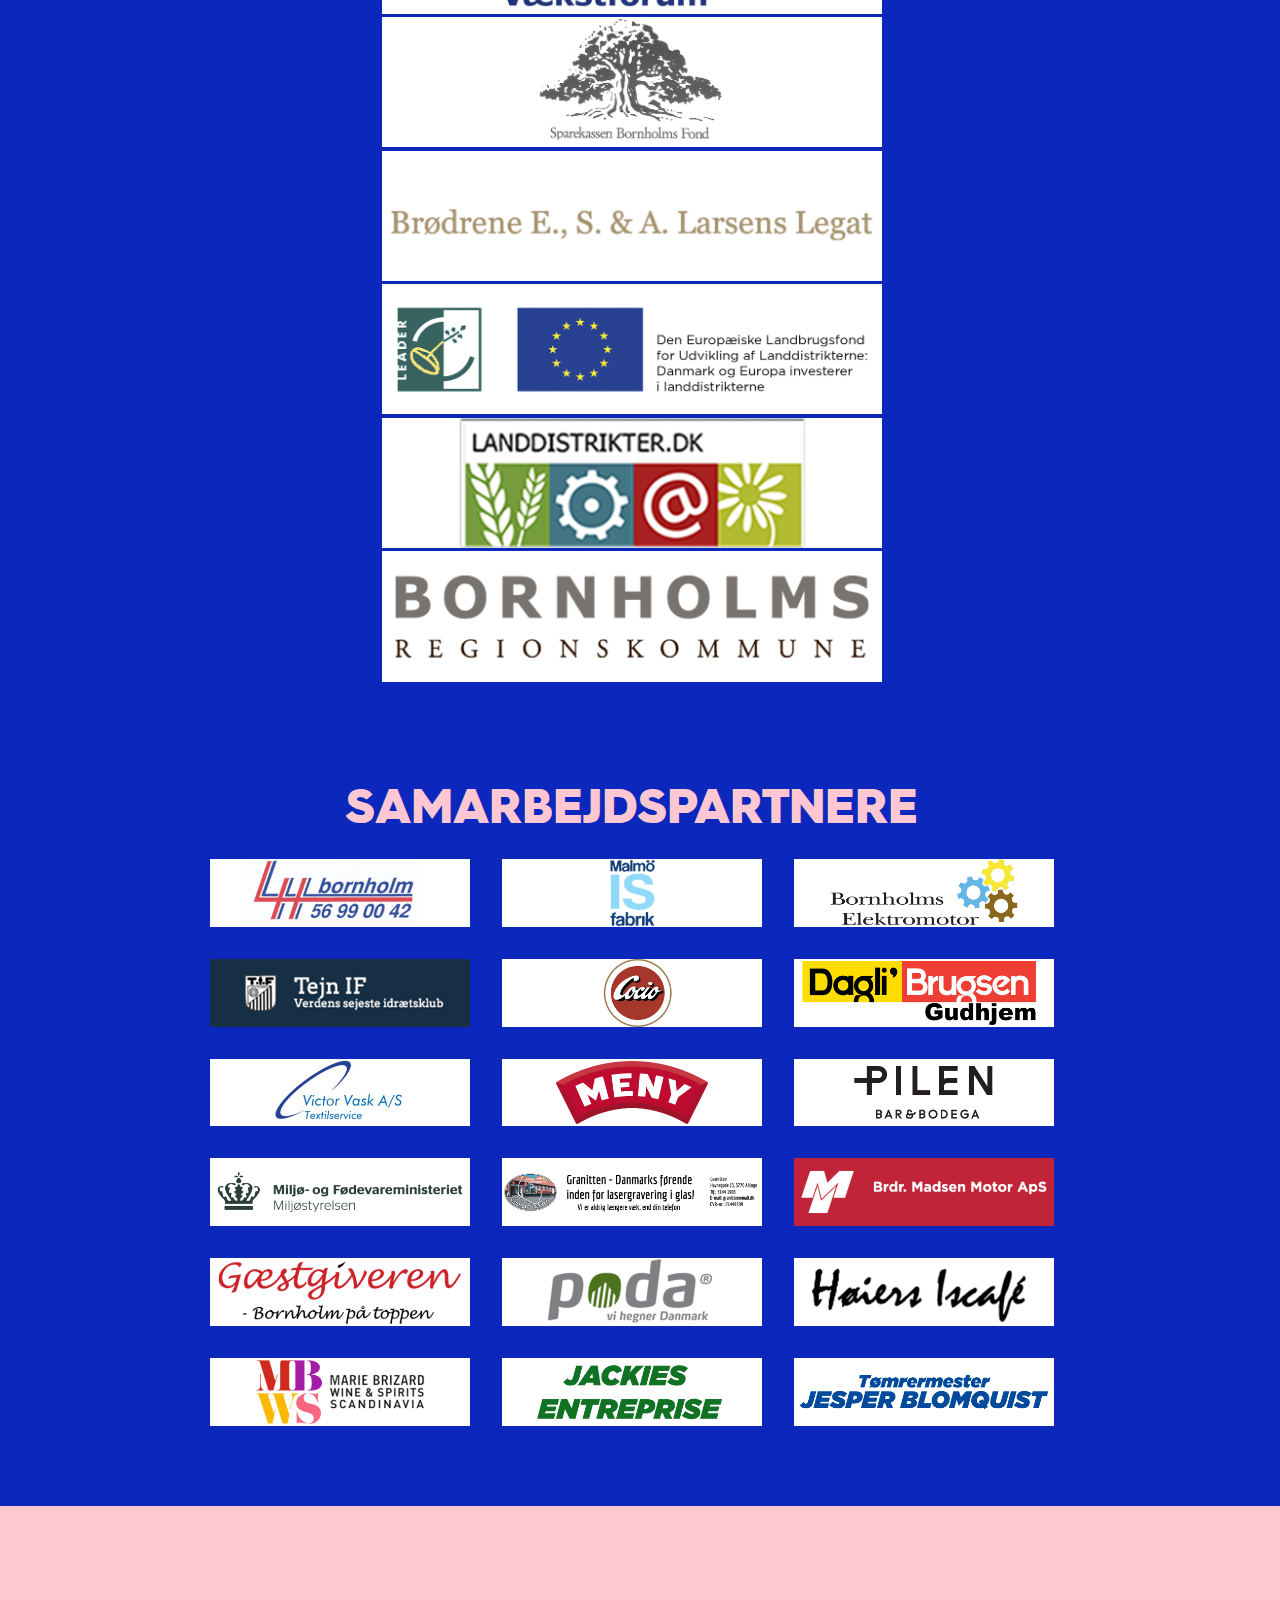
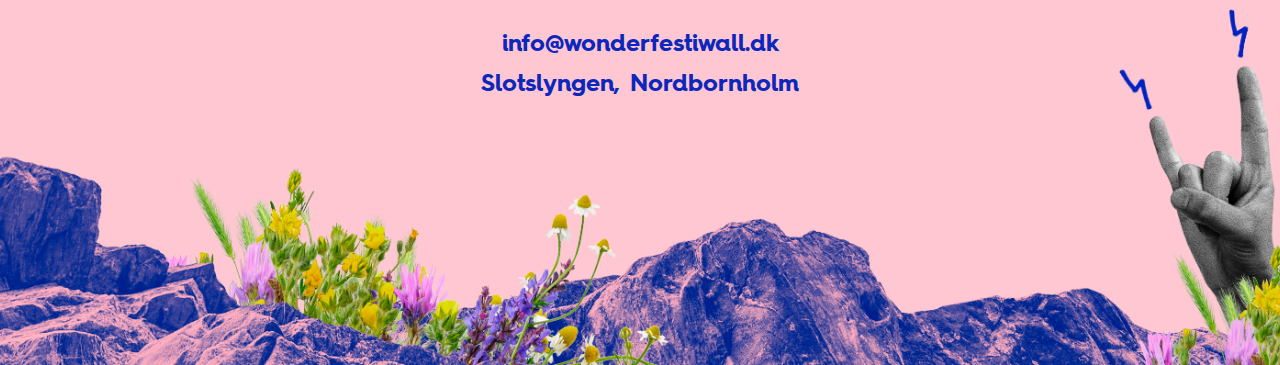
<file: sponsor.html>
<!DOCTYPE html>
<html lang="">

<head>
    <meta charset="utf-8">
    <meta name="viewport" content="width=device-width, initial-scale=1.0">
    <title>Wonderfestiwall 2019</title>
    <link rel="stylesheet" href="https://stackpath.bootstrapcdn.com/bootstrap/4.3.1/css/bootstrap.min.css" integrity="sha384-ggOyR0iXCbMQv3Xipma34MD+dH/1fQ784/j6cY/iJTQUOhcWr7x9JvoRxT2MZw1T" crossorigin="anonymous">
    <link rel="stylesheet" href="style.css">
    <script src="https://code.jquery.com/jquery-3.3.1.slim.min.js" integrity="sha384-q8i/X+965DzO0rT7abK41JStQIAqVgRVzpbzo5smXKp4YfRvH+8abtTE1Pi6jizo" crossorigin="anonymous"></script>
    <script src="https://cdnjs.cloudflare.com/ajax/libs/popper.js/1.14.7/umd/popper.min.js" integrity="sha384-UO2eT0CpHqdSJQ6hJty5KVphtPhzWj9WO1clHTMGa3JDZwrnQq4sF86dIHNDz0W1" crossorigin="anonymous"></script>
    <script src="https://stackpath.bootstrapcdn.com/bootstrap/4.3.1/js/bootstrap.min.js" integrity="sha384-JjSmVgyd0p3pXB1rRibZUAYoIIy6OrQ6VrjIEaFf/nJGzIxFDsf4x0xIM+B07jRM" crossorigin="anonymous"></script>
    <link rel="apple-touch-icon" sizes="180x180" href="icons/apple-touch-icon.png">
    <link rel="icon" type="image/png" sizes="32x32" href="icons/favicon-32x32.png">
    <link rel="icon" type="image/png" sizes="16x16" href="icons/favicon-16x16.png">
    <link rel="manifest" href="icons/site.webmanifest">
    <link rel="shortcut icon" href="icons/favicon.ico">
    <meta name="msapplication-TileColor" content="#da532c">
    <meta name="msapplication-config" content="icons/browserconfig.xml">
    <meta name="theme-color" content="#ffffff">

    <style>
        header {
            background-image: none;
        }
    </style>

</head>

<body>

    <nav class="navbar-my fixed-top">
        <ul class="nav-inner">

            <a href="/index.html">
                <img src="img/logo_blaa.png" alt="" class="navbar-brand"></a>
            <a href="index.html#lineup">LINE UP</a>
            <a target="_blank" href="https://www.ticketmaster.dk/artist/wonderfestiwall-billetter/991675">BILLETTER</a>
            <a target="_blank" href="https://www.danskoferie.dk/bestil/pakkerejser/1744237/pakketur-til-wonderfestiwall-2019-fra-ystad?fbclid=IwAR36LOcZtFapcmw4vVLJ_NTfhAPzo0uuirvgeS4hRJU7TiVzqUu16Trg_Z8">PAKKEREJSE</a>
            <a href="index.html#info">info</a>
            <a href="/frivillig.html">FRIVILLIG</a>
            <a href="/sponsor.html">SPONSOR</a>

        </ul>

    </nav>





    <nav class="navbar-my-mobile fixed-top ">

        <div class="nav-mobile-top">
            <a href="index.html">

                <img src="img/logo_blaa.png" alt="" class="navbar-brand">
            </a>

            <div class="menu-knap">
                <img src="img/img_523096.png" alt="" style="max-width: 30px;"></div>
        </div>
        <ul class="nav-inner-mobile close_menu">
            <li>
                <a href="index.html#lineup">LINE UP</a>
            </li>
            <li>
                <a target="_blank" href="https://www.ticketmaster.dk/artist/wonderfestiwall-billetter/991675">BILLETTER</a>
            </li>

            <li>
                <a target="_blank" href="https://www.danskoferie.dk/bestil/pakkerejser/1744237/pakketur-til-wonderfestiwall-2019-fra-ystad?fbclid=IwAR36LOcZtFapcmw4vVLJ_NTfhAPzo0uuirvgeS4hRJU7TiVzqUu16Trg_Z8">PAKKEREJSE</a>
            </li>



            <li>
                <a href="index.html#info">info</a>
            </li>
            <li>
                <a href="/frivillig.html">FRIVILLIG</a>
            </li>
            <li>
                <a href="/sponsor.html">SPONSORER</a>
            </li>
        </ul>
    </nav>

    <header>
        <section class="titel container">
            <h1 class="sponsor_h1">Sponsorer</h1>

        </section>
    </header>

    <section id="sponsor">
        <h2>Hovedsponsor</h2>
        <div class="hovedsponsor container">
            <a target="_blank" href="https://www.bornholmslinjen.dk/">
                <img src="img/sponsor/BORNHOLMSLINJEN_FINAL_RGB.jpg" alt="">
            </a>
        </div>

        <h2>Platinsponsor</h2>
        <div class="platin container">
            <div>
                <img src="img/sponsor/platin/beof_logo.jpg" alt="">
            </div>

            <div>
                <img src="img/sponsor/platin/dat.jpg" alt="">
            </div>
            <div>
                <img src="img/sponsor/platin/tuborg.jpg" alt="">
            </div>

            <div>
                <img src="img/sponsor/platin/born.jpg" alt="">
            </div>
            <div>
                <img src="img/sponsor/platin/destination.jpg" alt="">
            </div>

        </div>

        <h2>Guldsponsor</h2>
        <div class="guld container">
            <div>
                <img src="img/sponsor/guld/madam.jpg" alt="">
            </div>

            <div>
                <img src="img/sponsor/guld/fugato.jpg" alt="">
            </div>
            <div>
                <img src="img/sponsor/guld/one_cut.jpg" alt="">
            </div>

            <div>
                <img src="img/sponsor/guld/bio.jpg" alt="">
            </div>
            <div>
                <img src="img/sponsor/guld/knudsker.jpg" alt="">
            </div>
            <div>
                <img src="img/sponsor/guld/nordbornholm.jpg" alt="">
            </div>
            <div>
                <img src="img/sponsor/guld/beck.jpg" alt="">
            </div>
            <div>
                <img src="img/sponsor/guld/bk.jpg" alt="">
            </div>
            <div>
                <img src="img/sponsor/guld/edc.jpg" alt="">
            </div>
            <div>
                <img src="img/sponsor/guld/europcar.jpg" alt="">
            </div>
            <div>
                <img src="img/sponsor/guld/allinge.jpg" alt="">
            </div>
            <div>
                <img src="img/sponsor/guld/almeborg.jpg" alt="">
            </div>
            <div>
                <img src="img/sponsor/guld/pakhus.jpg" alt="">
            </div>
            <div>
                <img src="img/sponsor/guld/werner.jpg" alt="">
            </div>
            <div>
                <img src="img/sponsor/guld/svaneke.jpg" alt="">
            </div>
            <div>
                <img src="img/sponsor/guld/bornholms.jpg" alt="">
            </div>
            <div>
                <img src="img/sponsor/guld/posthus.jpg" alt="">
            </div>
            <div></div>


        </div>

        <h2>Sølvsponsor</h2>
        <div class="solv container">
            <div>
                <img src="img/sponsor/solv/allinge.jpg" alt="">
            </div>

            <div>
                <img src="img/sponsor/solv/bhs.jpg" alt="">
            </div>
            <div>
                <img src="img/sponsor/solv/grethas.jpg" alt="">
            </div>

            <div>
                <img src="img/sponsor/solv/gutemench.jpg" alt="">
            </div>
            <div>
                <img src="img/sponsor/solv/hammerhavn.jpg" alt="">
            </div>
            <div>
                <img src="img/sponsor/solv/express.jpg" alt="">
            </div>
            <div>
                <img src="img/sponsor/solv/papirlager.jpg" alt="">
            </div>
            <div>
                <img src="img/sponsor/solv/lokalavis.jpg" alt="">
            </div>
            <div>
                <img src="img/sponsor/solv/midtbornholm.jpg" alt="">
            </div>
            <div>
                <img src="img/sponsor/solv/brogeri.jpg" alt="">
            </div>
            <div>
                <img src="img/sponsor/solv/svendsen.jpg" alt="">
            </div>
            <div>
                <img src="img/sponsor/solv/revision.jpg" alt="">
            </div>
            <div>
                <img src="img/sponsor/solv/vaeksforum.jpg" alt="">
            </div>
            <div>
                <img src="img/sponsor/samarbejds/martin.jpg" alt="">
            </div>
            <div>
                <img src="img/sponsor/samarbejds/rl.jpg" alt="">
            </div>
            <div></div>

        </div>

        <h2>Mediepartnere</h2>
        <div class="medie container">
            <div>
                <img src="img/sponsor/medie/gaffa.jpg" alt="">
            </div>

            <div>
                <img src="img/sponsor/medie/drbornholm.jpg" alt="">
            </div>
            <div>
                <img src="img/sponsor/medie/tidende.jpg" alt="">
            </div>

            <div>
                <img src="img/sponsor/medie/tv2bornholm.jpg" alt="">
            </div>


        </div>


        <h2>Fonde</h2>
        <div class="fonde container">
            <div>
                <img src="img/sponsor/solv/vaeksforum.jpg" alt="">
            </div>

            <div>
                <img src="img/sponsor/fonde/sparekassen.jpg" alt="">
            </div>
            <div>
                <img src="img/sponsor/fonde/bdr.jpg" alt="">
            </div>

            <div>
                <img src="img/sponsor/fonde/doku.jpg" alt="">
            </div>
            <div>
                <img src="img/sponsor/fonde/landdis.jpg" alt="">
            </div>
            <div>
                <img src="img/sponsor/fonde/brk.jpg" alt="">
            </div>
            <div></div>
            <div></div>

        </div>

        <h2 class="samarbejds_h2">Samarbejdspartnere</h2>
        <div class="samarbejds container">

            <div>
                <img src="img/sponsor/samarbejds/lh.jpg" alt="">
            </div>
            <div>
                <img src="img/sponsor/samarbejds/is.jpg" alt="">
            </div>
            <div>
                <img src="img/sponsor/samarbejds/bornholmselktro.jpg" alt="">
            </div>
            <div>
                <img src="img/sponsor/samarbejds/tif.jpg" alt="">
            </div>
            <div>
                <img src="img/sponsor/samarbejds/cocio.jpg" alt="">
            </div>
            <div>
                <img src="img/sponsor/samarbejds/dagligbrugsen.jpg" alt="">
            </div>
            <div>
                <img src="img/sponsor/samarbejds/victor.jpg" alt="">
            </div>
            <div>
                <img src="img/sponsor/samarbejds/meny.jpg" alt="">
            </div>
            <div>
                <img src="img/sponsor/samarbejds/pilen.jpg" alt="">
            </div>
            <div>
                <img src="img/sponsor/samarbejds/miljo.jpg" alt="">
            </div>
            <div>
                <img src="img/sponsor/samarbejds/granitten.jpg" alt="">
            </div>
            <div>
                <img src="img/sponsor/samarbejds/brd_motor.jpg" alt="">
            </div>
            <div>
                <img src="img/sponsor/samarbejds/gaest.jpg" alt="">
            </div>
            <div>
                <img src="img/sponsor/samarbejds/poda.jpg" alt="">
            </div>
            <div>
                <img src="img/sponsor/samarbejds/hoiers.jpg" alt="">
            </div>
            <div>
                <img src="img/sponsor/samarbejds/marie.jpg" alt="">
            </div>
            <div>
                <img src="img/sponsor/samarbejds/jackies.jpg" alt="">
            </div>
            <div>
                <img src="img/sponsor/samarbejds/jesper.jpg" alt="">
            </div>

        </div>


    </section>





    <footer>
        <div class="mail_adresse">
            <p>info@wonderfestiwall.dk</p>
            <p>Slotslyngen, Nordbornholm</p>
        </div>

    </footer>


    <script src="script.js"></script>
</body></html>
</file>
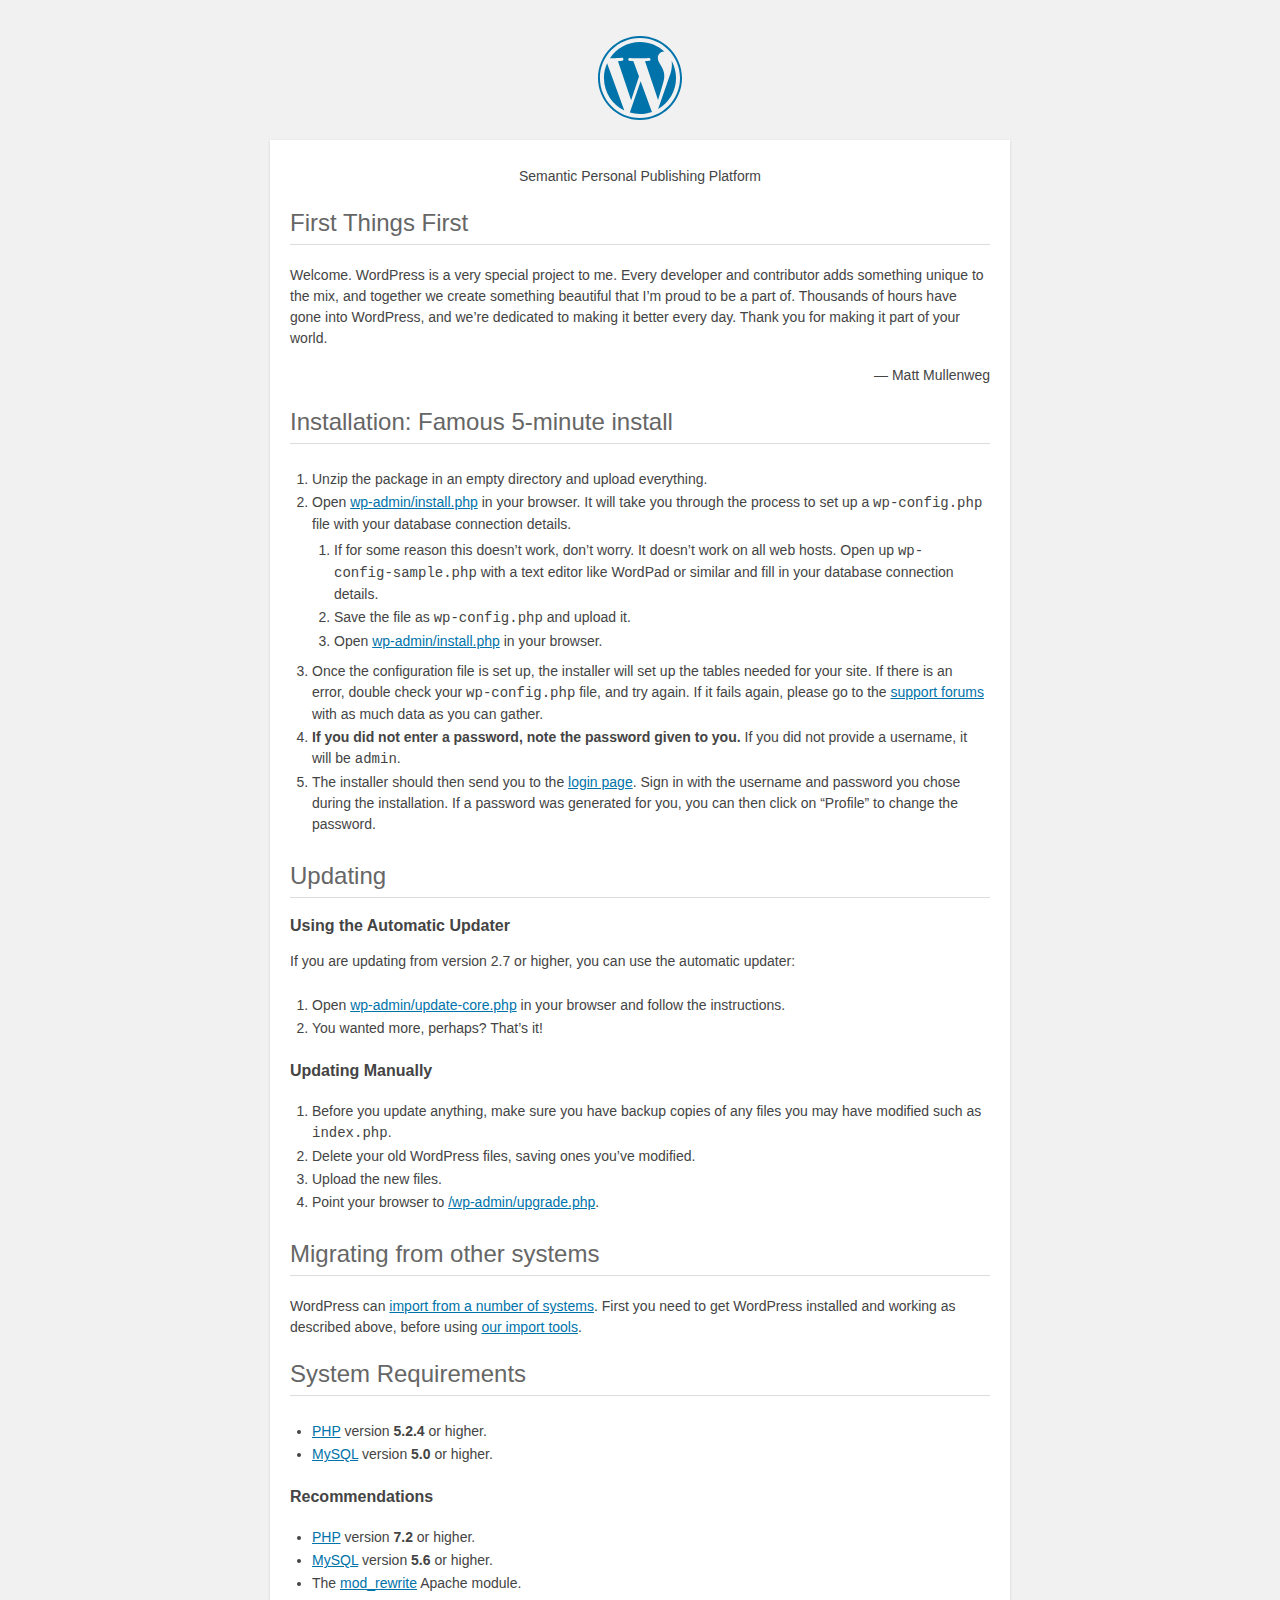
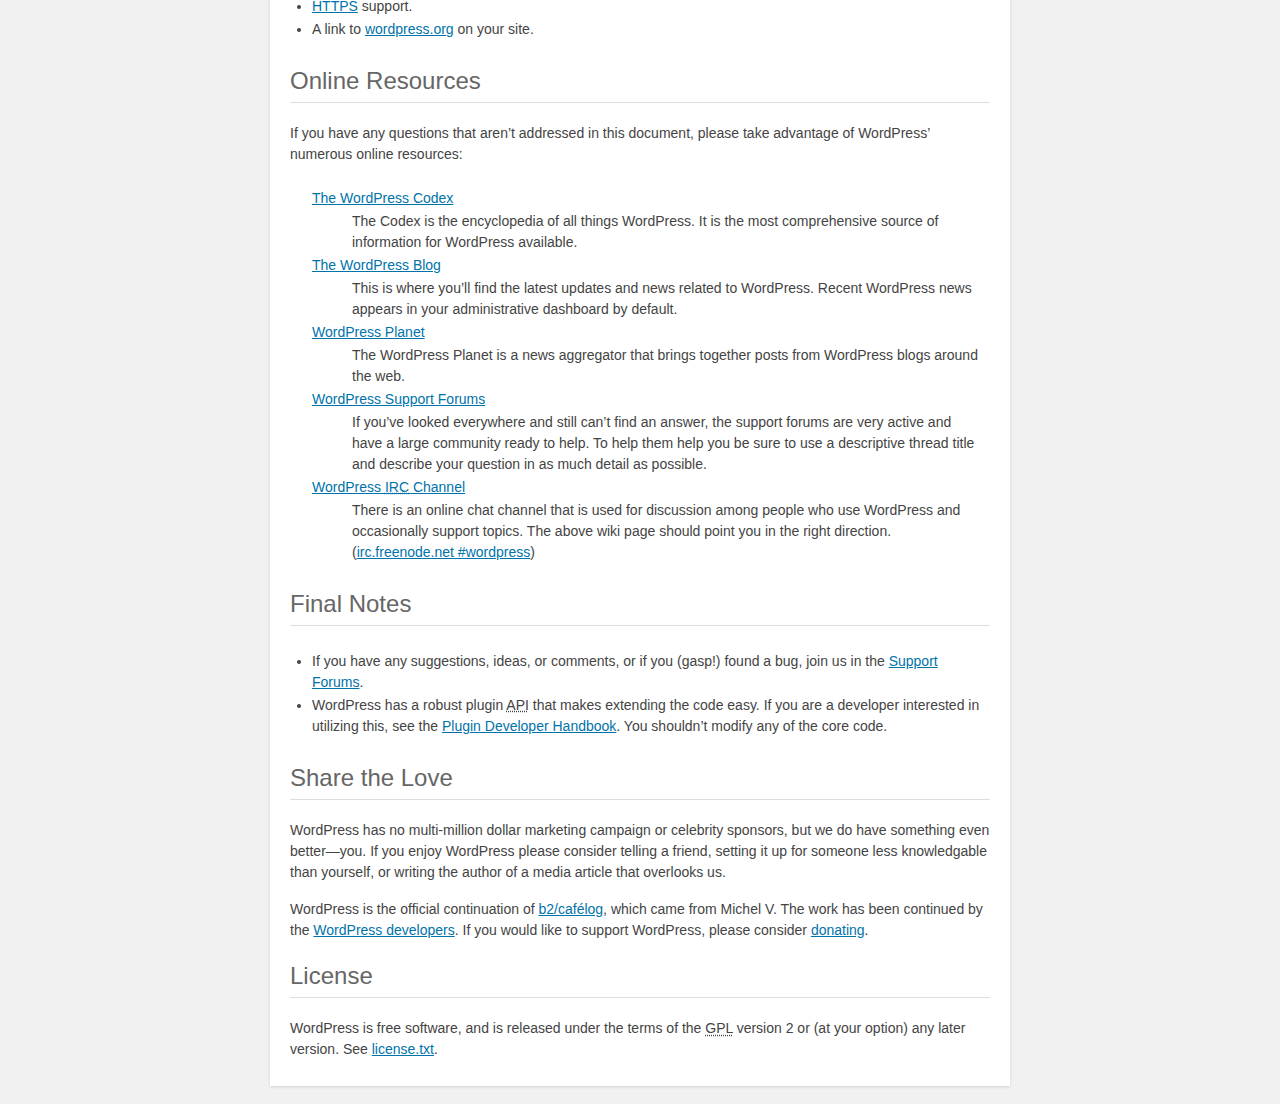
<file: backend/readme.html>
<!DOCTYPE html>
<html lang="en">
<head>
	<meta name="viewport" content="width=device-width" />
	<meta http-equiv="Content-Type" content="text/html; charset=utf-8" />
	<title>WordPress &#8250; ReadMe</title>
	<link rel="stylesheet" href="wp-admin/css/install.css?ver=20100228" type="text/css" />
</head>
<body>
<h1 id="logo">
	<a href="https://wordpress.org/"><img alt="WordPress" src="wp-admin/images/wordpress-logo.png" /></a>
</h1>
<p style="text-align: center">Semantic Personal Publishing Platform</p>

<h2>First Things First</h2>
<p>Welcome. WordPress is a very special project to me. Every developer and contributor adds something unique to the mix, and together we create something beautiful that I&#8217;m proud to be a part of. Thousands of hours have gone into WordPress, and we&#8217;re dedicated to making it better every day. Thank you for making it part of your world.</p>
<p style="text-align: right">&#8212; Matt Mullenweg</p>

<h2>Installation: Famous 5-minute install</h2>
<ol>
	<li>Unzip the package in an empty directory and upload everything.</li>
	<li>Open <span class="file"><a href="wp-admin/install.php">wp-admin/install.php</a></span> in your browser. It will take you through the process to set up a <code>wp-config.php</code> file with your database connection details.
		<ol>
			<li>If for some reason this doesn&#8217;t work, don&#8217;t worry. It doesn&#8217;t work on all web hosts. Open up <code>wp-config-sample.php</code> with a text editor like WordPad or similar and fill in your database connection details.</li>
			<li>Save the file as <code>wp-config.php</code> and upload it.</li>
			<li>Open <span class="file"><a href="wp-admin/install.php">wp-admin/install.php</a></span> in your browser.</li>
		</ol>
	</li>
	<li>Once the configuration file is set up, the installer will set up the tables needed for your site. If there is an error, double check your <code>wp-config.php</code> file, and try again. If it fails again, please go to the <a href="https://wordpress.org/support/" title="WordPress support">support forums</a> with as much data as you can gather.</li>
	<li><strong>If you did not enter a password, note the password given to you.</strong> If you did not provide a username, it will be <code>admin</code>.</li>
	<li>The installer should then send you to the <a href="wp-login.php">login page</a>. Sign in with the username and password you chose during the installation. If a password was generated for you, you can then click on &#8220;Profile&#8221; to change the password.</li>
</ol>

<h2>Updating</h2>
<h3>Using the Automatic Updater</h3>
<p>If you are updating from version 2.7 or higher, you can use the automatic updater:</p>
<ol>
	<li>Open <span class="file"><a href="wp-admin/update-core.php">wp-admin/update-core.php</a></span> in your browser and follow the instructions.</li>
	<li>You wanted more, perhaps? That&#8217;s it!</li>
</ol>

<h3>Updating Manually</h3>
<ol>
	<li>Before you update anything, make sure you have backup copies of any files you may have modified such as <code>index.php</code>.</li>
	<li>Delete your old WordPress files, saving ones you&#8217;ve modified.</li>
	<li>Upload the new files.</li>
	<li>Point your browser to <span class="file"><a href="wp-admin/upgrade.php">/wp-admin/upgrade.php</a>.</span></li>
</ol>

<h2>Migrating from other systems</h2>
<p>WordPress can <a href="https://codex.wordpress.org/Importing_Content">import from a number of systems</a>. First you need to get WordPress installed and working as described above, before using <a href="wp-admin/import.php" title="Import to WordPress">our import tools</a>.</p>

<h2>System Requirements</h2>
<ul>
	<li><a href="https://secure.php.net/">PHP</a> version <strong>5.2.4</strong> or higher.</li>
	<li><a href="https://www.mysql.com/">MySQL</a> version <strong>5.0</strong> or higher.</li>
</ul>

<h3>Recommendations</h3>
<ul>
	<li><a href="https://secure.php.net/">PHP</a> version <strong>7.2</strong> or higher.</li>
	<li><a href="https://www.mysql.com/">MySQL</a> version <strong>5.6</strong> or higher.</li>
	<li>The <a href="https://httpd.apache.org/docs/2.2/mod/mod_rewrite.html">mod_rewrite</a> Apache module.</li>
	<li><a href="https://wordpress.org/news/2016/12/moving-toward-ssl/">HTTPS</a> support.</li>
	<li>A link to <a href="https://wordpress.org/">wordpress.org</a> on your site.</li>
</ul>

<h2>Online Resources</h2>
<p>If you have any questions that aren&#8217;t addressed in this document, please take advantage of WordPress&#8217; numerous online resources:</p>
<dl>
	<dt><a href="https://codex.wordpress.org/">The WordPress Codex</a></dt>
		<dd>The Codex is the encyclopedia of all things WordPress. It is the most comprehensive source of information for WordPress available.</dd>
	<dt><a href="https://wordpress.org/news/">The WordPress Blog</a></dt>
		<dd>This is where you&#8217;ll find the latest updates and news related to WordPress. Recent WordPress news appears in your administrative dashboard by default.</dd>
	<dt><a href="https://planet.wordpress.org/">WordPress Planet</a></dt>
		<dd>The WordPress Planet is a news aggregator that brings together posts from WordPress blogs around the web.</dd>
	<dt><a href="https://wordpress.org/support/">WordPress Support Forums</a></dt>
		<dd>If you&#8217;ve looked everywhere and still can&#8217;t find an answer, the support forums are very active and have a large community ready to help. To help them help you be sure to use a descriptive thread title and describe your question in as much detail as possible.</dd>
	<dt><a href="https://codex.wordpress.org/IRC">WordPress <abbr title="Internet Relay Chat">IRC</abbr> Channel</a></dt>
		<dd>There is an online chat channel that is used for discussion among people who use WordPress and occasionally support topics. The above wiki page should point you in the right direction. (<a href="irc://irc.freenode.net/wordpress">irc.freenode.net #wordpress</a>)</dd>
</dl>

<h2>Final Notes</h2>
<ul>
	<li>If you have any suggestions, ideas, or comments, or if you (gasp!) found a bug, join us in the <a href="https://wordpress.org/support/">Support Forums</a>.</li>
	<li>WordPress has a robust plugin <abbr title="application programming interface">API</abbr> that makes extending the code easy. If you are a developer interested in utilizing this, see the <a href="https://developer.wordpress.org/plugins/">Plugin Developer Handbook</a>. You shouldn&#8217;t modify any of the core code.</li>
</ul>

<h2>Share the Love</h2>
<p>WordPress has no multi-million dollar marketing campaign or celebrity sponsors, but we do have something even better&#8212;you. If you enjoy WordPress please consider telling a friend, setting it up for someone less knowledgable than yourself, or writing the author of a media article that overlooks us.</p>

<p>WordPress is the official continuation of <a href="http://cafelog.com/">b2/caf&#233;log</a>, which came from Michel V. The work has been continued by the <a href="https://wordpress.org/about/">WordPress developers</a>. If you would like to support WordPress, please consider <a href="https://wordpress.org/donate/" title="Donate to WordPress">donating</a>.</p>

<h2>License</h2>
<p>WordPress is free software, and is released under the terms of the <abbr title="GNU General Public License">GPL</abbr> version 2 or (at your option) any later version. See <a href="license.txt">license.txt</a>.</p>

</body>
</html>
</file>
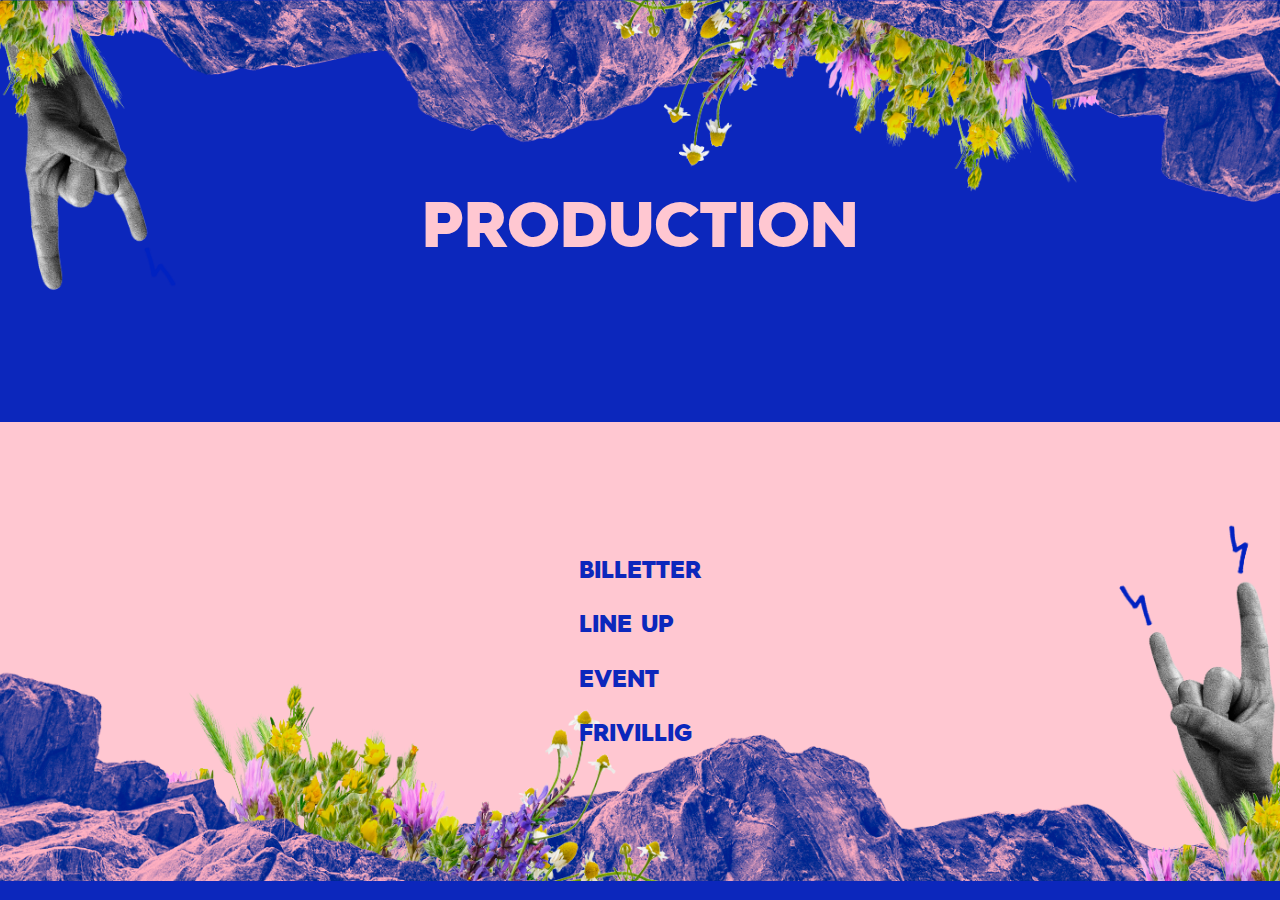
<file: production/production.html>
<!DOCTYPE html>
<html lang="">

<head>
    <meta charset="utf-8">
    <meta name="viewport" content="width=device-width, initial-scale=1.0">
    <title>Wonderfestiwall 2019</title>
    <link rel="stylesheet" href="https://stackpath.bootstrapcdn.com/bootstrap/4.3.1/css/bootstrap.min.css" integrity="sha384-ggOyR0iXCbMQv3Xipma34MD+dH/1fQ784/j6cY/iJTQUOhcWr7x9JvoRxT2MZw1T" crossorigin="anonymous">
    <link rel="stylesheet" href="/style.css">
    <script src="https://code.jquery.com/jquery-3.3.1.slim.min.js" integrity="sha384-q8i/X+965DzO0rT7abK41JStQIAqVgRVzpbzo5smXKp4YfRvH+8abtTE1Pi6jizo" crossorigin="anonymous"></script>
    <script src="https://cdnjs.cloudflare.com/ajax/libs/popper.js/1.14.7/umd/popper.min.js" integrity="sha384-UO2eT0CpHqdSJQ6hJty5KVphtPhzWj9WO1clHTMGa3JDZwrnQq4sF86dIHNDz0W1" crossorigin="anonymous"></script>
    <script src="https://stackpath.bootstrapcdn.com/bootstrap/4.3.1/js/bootstrap.min.js" integrity="sha384-JjSmVgyd0p3pXB1rRibZUAYoIIy6OrQ6VrjIEaFf/nJGzIxFDsf4x0xIM+B07jRM" crossorigin="anonymous"></script>
    <link rel="apple-touch-icon" sizes="180x180" href="icons/apple-touch-icon.png">
    <link rel="icon" type="image/png" sizes="32x32" href="icons/favicon-32x32.png">
    <link rel="icon" type="image/png" sizes="16x16" href="icons/favicon-16x16.png">
    <link rel="manifest" href="icons/site.webmanifest">
    <link rel="shortcut icon" href="icons/favicon.ico">
    <meta name="msapplication-TileColor" content="#da532c">
    <meta name="msapplication-config" content="icons/browserconfig.xml">
    <meta name="theme-color" content="#ffffff">

</head>

<body>
    <header>
        <section class="titel container">
            <h1 class="production_h1">Production</h1>

        </section>
    </header>

    <section>
        <div class="container">
            <div class="row justify-content-center">
                <div class="col content"></div>

            </div>

        </div>


    </section>


    <footer>
        <div class="link">
            <a target="_blank" href="https://www.ticketmaster.dk/artist/wonderfestiwall-billetter/991675">
                <h4>BILLETTER</h4>
            </a>
            <a href="#lineup">
                <h4>LINE UP</h4>
            </a>
            <a target="_blank" href="https://www.facebook.com/events/250669885602288/">
                <h4>EVENT</h4>
            </a>
            <a target="_blank" href="frivillig.html">
                <h4>FRIVILLIG</h4>
            </a>
        </div>
        <div></div>
        <div></div>
        <div></div>

    </footer>


    <script src="script.js"></script>
</body></html>
</file>
<file: style.css>
@font-face {
    font-family: 'hurme_geometric_sans_4thin';
    src: url('fonts/fonts/thin-webfont.woff2'/fonts/) format('woff2'),
        url('thin-webfont.woff') format('woff');
    font-weight: normal;
    font-style: normal;

}




@font-face {
    font-family: 'hurme_geometric_sans_4light';
    src: url('fonts/light-webfont.woff2') format('woff2'),
        url('light-webfont.woff') format('woff');
    font-weight: normal;
    font-style: normal;

}




@font-face {
    font-family: 'hurmegeometricsans4_regularRg';
    src: url('fonts/regular-webfont.woff2') format('woff2'),
        url('regular-webfont.woff') format('woff');
    font-weight: normal;
    font-style: normal;

}




@font-face {
    font-family: 'hurme_geometric_sans_4SBd';
    src: url('fonts/semibold-webfont.woff2') format('woff2'),
        url('semibold-webfont.woff') format('woff');
    font-weight: normal;
    font-style: normal;

}

@font-face {
    font-family: 'hurme_geometric_sans_4black';
    src: url('fonts/black-webfont.woff2') format('woff2'),
        url('fonts/black-webfont.woff') format('woff');
    font-weight: normal;
    font-style: normal;

}


@font-face {
    font-family: 'hurme_geometric_sans_4bold';
    src: url('fonts/bold-webfont.woff2') format('woff2'),
        url('fonts/bold-webfont.woff') format('woff');
    font-weight: normal;
    font-style: normal;

}


* {
    margin: 0;
    max-width: 100%;
}

html {
    scroll-behavior: smooth;
}

body {
    background-color: #0c27bc;
    scroll-behavior: smooth;

}

h1,
h2,
h3,
h4,
h5,
h6 {
    text-transform: uppercase;
}

.webforms body {
    background-color: #0c27bc !important;
}

#spalsh {
    width: 100vw;
    height: 98vh;
    background-image: url(img/baggrund-Recovered.png);
    background-size: cover;
    background-position: bottom;
    display: grid;
    text-align: center;
    justify-items: center;
    align-items: center;
}

#spalsh h1 {
    color: #0c27bc;
    font-family: 'hurme_geometric_sans_4black';
    font-size: 5em;
}

.splash_content {
    width: 100vw;
    display: grid;
    justify-items: center;
    align-items: center;
}

.button {
    margin: 1vw;
    background-color: #0c27bc;
    color: #ffc7d1;
    font-size: 180%;
    padding-top: .1vw;
    padding-bottom: .1vw;
    padding-left: 2vw;
    padding-right: 2vw;
    /*    border-radius: 7px;*/
    border: none;
    outline: 0;
    display: inline-block;
    font-family: 'hurme_geometric_sans_4bold';
    min-width: 210px;
}

.button1 {
    margin: 1vw;
    background-color: #ffc7d1;
    color: #0c27bc;
    font-size: 180%;
    padding-top: .1vw;
    padding-bottom: .1vw;
    padding-left: 2vw;
    padding-right: 2vw;
    /*    border-radius: 7px;*/
    border: none;
    outline: 0;
    display: inline-block;
    font-family: 'hurme_geometric_sans_4bold';
}

.filter_knap {
    opacity: .7;
}

.aktiv {
    opacity: 1;
}



.buttons {
    display: grid;
    justify-items: center;
    width: 100%;
    grid-template-columns: 1fr 1fr 1fr;
    padding-left: 15vw;
    padding-right: 15vw;
}


#lineup {
    margin-top: 1vw;
    text-align: center;
}

#lineup h1 {
    color: #ffc7d1;
    font-family: 'hurme_geometric_sans_4black';
    font-size: 3em;
}

#lineup .musik {
    display: flex;
    flex-wrap: wrap;
    justify-content: center;
}

.musik img {
    width: 100%;
    max-width: 300px;
}

.musik div {
    flex-basis: 300px;
    margin: 2vw;
}

#billtter {
    margin-top: 10vw;
    text-align: center;
}

#billtter h1 {
    color: #ffc7d1;
    font-family: 'hurme_geometric_sans_4black';
    font-size: 3em;
}

#info {
    margin-top: 10vw;
    text-align: center;
    font-family: 'hurme_geometric_sans_4bold';

}

.accordion-1 {
    display: flex;
    flex-wrap: wrap;
    justify-content: center;

}

#info h1 {
    color: #ffc7d1;
    font-family: 'hurme_geometric_sans_4black';
    font-size: 3em;
}

#info summary {
    color: #ffc7d1;
    font-family: 'hurme_geometric_sans_4black';
    font-size: 1.5em;
}

#info p {
    font-size: 1em;
    color: white;
}

#info details {
    text-align: left;
    padding: 2vw;
    /*    min-width: 300px;*/
}

#frivillig p {
    color: #fff1f3;
    font-family: 'hurmegeometricsans4_regularRg';
    font-size: 1em;
}

.info {}


.vis {
    margin: 3em;
    color: #ffe8ed;
}

.vis a {
    color: black;
    text-decoration: underline;
}


#frivillig {
    margin-top: 10vw;
    text-align: center;
    font-family: 'hurme_geometric_sans_4bold';
}

#frivillig h2 {
    margin-top: 4vw;
    color: #ffc7d1;
    font-family: 'hurme_geometric_sans_4black';
    font-size: 3em;
}




.span {
    text-align: left;
    align-items: flex-start;
}

.vis p {
    font-size: 1em;
}

#billtter h2 {
    margin-top: 4vw;
    color: #ffc7d1;
    font-family: 'hurme_geometric_sans_4black';
    font-size: 2em;
}

.billet .center {
    display: grid;
    justify-items: center;
    align-items: center;
    height: 100%;
}

.billet h3,
.billet2 h4 {
    vertical-align: middle;
    padding-top: .5vw;
}

.billet {
    background-color: #ffc7d1;
    display: inline-block;
    padding: 1vw;
    font-size: 1.5rem;
    width: 50vw;
    font-family: 'hurme_geometric_sans_4bold';
    color: #0c27bc;
    margin: 1vw;
}


.billet2 {
    background-color: #ffc7d1;
    display: inline-block;
    padding: 1vw;
    font-size: 1.5rem;
    width: 50vw;
    font-family: 'hurme_geometric_sans_4bold';
    color: #0c27bc;
    margin: 1vw;
}

footer {
    margin: 0;
    margin-top: 5vw;
    width: 100vw;
    height: 51vh;
    background-image: url(img/Artboard-1-768x267.png);
    background-size: cover;
    background-position: bottom;
    background-repeat: no-repeat;
    background-color: #ffc7d1;
    display: flex;
    flex-wrap: wrap;
    flex-direction: column;
    justify-content: center;
    align-items: center;
    line-height: 2;

}


/*
.link {
    display: flex;
    flex-wrap: wrap;
    justify-content: center;
    align-items: center;
    margin-bottom: 2vw;
    border-bottom: 1px solid #0c27bc;
}
*/

.hide {
    display: none;
}

footer h1 {
    color: #0c27bc;
    font-family: 'hurme_geometric_sans_4black';
    font-size: 5em;
}


.link h4 {
    margin: 2vw;
    color: #0c27bc;
    font-family: 'hurme_geometric_sans_4black';
    font-size: 1.5rem;

}

.link a {
    text-decoration: none;
}



.logoer img {
    width: 100%;
    max-width: 500px;
}

.logoer div {
    flex-basis: 200px;
    margin: 1em;
}

.logoer {
    display: flex;
    flex-wrap: wrap;
    justify-content: center;

}

#sponsor_forside {
    text-align: center;
    margin-top: 8em;
}

.sponsor_forside_h1 {
    color: #ffc7d1;
    font-family: 'hurme_geometric_sans_4black';
    font-size: 3em;
}

header {
    margin: 0;
    width: 100%;
    height: 23vw;
    background-image: url(img/Artboard-1-768x267.png);
    background-size: cover;
    background-position: bottom;
    background-repeat: no-repeat;
    display: flex;
    flex-direction: column;
    justify-content: center;
    align-items: center;
    transform: rotate(180deg);
}

.titel {
    transform: rotate(180deg);
    color: #ffc7d1;
    font-family: 'hurme_geometric_sans_4black';
    text-align: center;
}

.sponsor_h1 {
    font-size: 5em;
    margin-top: 2em;
}

#sponsor {
    text-align: center;
    font-family: 'hurme_geometric_sans_4bold';
    width: calc(100vw - 1em);
}

#sponsor h2 {
    color: #ffc7d1;
    font-family: 'hurme_geometric_sans_4black';
    font-size: 3em;
    margin-top: 2em;
}

.platin img {
    width: 100%;
    max-width: 500px;
}

.platin div {
    flex-basis: 400px;
    margin: 1em;
}

.platin {
    display: flex;
    flex-wrap: wrap;
    justify-content: center;

}

.hovedsponsor img {
    width: 100%;
    max-width: 600px;
}

.hovedsponsor div {
    flex-basis: 400px;
    margin: 1em;
}


.guld img {
    width: 100%;
    max-width: 500px;
}

.guld div {
    flex-basis: 300px;
    margin: 1em;
}

.guld {
    display: flex;
    flex-wrap: wrap;
    justify-content: center;

}


.solv img {
    width: 100%;
    max-width: 500px;
}

.solv div {
    flex-basis: 250px;
    margin: 1em;
}

.solv {
    display: flex;
    flex-wrap: wrap;
    justify-content: center;

}

.medie img {
    width: 100%;
    max-width: 500px;
}

.medie div {
    flex-basis: 270px;
    margin: .2em;
}

.medie {
    display: flex;
    flex-wrap: wrap;
    justify-content: center;

}

.fonde img {
    width: 100%;
    max-width: 500px;
}

.fonde div {
    flex-basis: 270px;
    margin: .2em;
}

.sponsor_forside {
    display: flex;
    flex-wrap: wrap;
    justify-content: center;

}

.samarbejds img {
    width: 100%;
    max-width: 500px;
}

.samarbejds div {
    flex-basis: 260px;
    margin: 1em;
}

.samarbejds {
    display: flex;
    flex-wrap: wrap;
    justify-content: center;

}

.samarbejds_h2 {
    font-size: 2em;
}


.content {
    color: white;
    text-align: left;
    margin-top: 5vw;
    font-size: 1.2em;
}

.content a {
    color: white !important;
    text-decoration: underline;
}

.production_h1 {
    font-size: 4em;
    margin-top: 13vw;
}

.navbar-my {

    background-image: url(img/nav-bg.png);
    background-position: center;
    background-size: cover;
    display: flex;
    justify-content: space-around;
    text-transform: uppercase;
}

.navbar-my a {
    padding: 3vw;
}


.nav-inner {
    padding-top: 1.1vw;
    font-weight: 900;
    text-transform: uppercase;
}

a {
    color: #0c27bc;
}

.nav-inner-mobile img {
    padding: 2em;
}

.nav-inner img {
    width: 100%;
    max-width: 200px;
}

.navbar-my-mobile {
    background-position: center;
    background-size: cover;
    width: 100vw;
    display: none;
    text-transform: uppercase;
}

.navbar-my-mobile img {
    display: inline;

    max-width: 200px;
}

.nav-mobile-top {
    display: grid;
    grid-template-columns: 1fr 1fr;
    align-items: center;
    justify-items: center;
    padding-left: 2em;
    background-image: url(img/nav-bg.png);
    background-position: center;
    background-size: cover;
}

ul {
    list-style: none;
}


.nav-inner-mobile {
    background-image: url(img/mobilenav.png);
    background-size: cover;
    background-position: bottom;
    font-weight: 900;
    color: #0c27bc !important;
    /*    text-align: center;*/
    list-style: none;
    font-size: 3em;
    width: 100vw;
    height: 90vh;
    transform: translateX(0);
    padding-right: 1em;
    padding-bottom: 2em;
    overflow: scroll;
    display: grid;
    justify-items: center;
    align-items: center;
    transition: .7s;
    display: none;
}



.nav-inner-mobile li {
    padding: 0;
}

.logo_toggle img {
    width: 100%;
    max-width: 200px;
}

.logo_toggle {
    width: 100%;
}

.inner {
    width: 100%;
}

.mail_adresse {
    text-align: center;
    font-family: 'hurme_geometric_sans_4bold';
    font-weight: normal;
    color: #0c27bc;
    font-size: 1.5em;
    padding-bottom: 10vw;
    line-height: 1;
}

.artist {
    cursor: pointer;
}


@media only screen and (max-width: 940px) {
    .buttons {
        padding-left: 10vw;
        padding-right: 10vw;
    }
}


@media only screen and (max-width: 480px) {
    .sponsor_h1 {
        font-size: 4em;
    }

    .samarbejds_h2 {
        font-size: .1em;
    }

    .content {
        margin-top: 30vw;
    }

    .production_h1 {
        margin-top: 60vw;
    }

    #splash h1 {
        font-size: 2rem;
    }
}

@media only screen and (max-width: 839px) {
    #lineup h1 {
        font-size: 3rem;
    }

    #billtter h1 {
        font-size: 3rem;
    }

    .billet h3 {
        font-size: 1rem;
    }

    .billet2 h4 {
        font-size: 1rem;
    }

    .link h4 {
        font-size: 1rem;
    }
}

@media only screen and (max-width: 839px) {
    #spalsh h1 {
        font-size: 4rem;
    }
}

@media only screen and (max-width: 771px) {
    #spalsh h1 {
        font-size: 2rem;
    }

    .buttons {
        padding-left: 0;
        padding-right: 0;
    }
}


@media only screen and (max-width: 1260px) {
    .navbar-my {
        display: none;
    }

    .navbar-my-mobile-top {
        display: block;
    }

    .navbar-my-mobile {
        display: block;
    }


}

@media only screen and (max-width: 501px) {
    #frivillig h2 {
        font-size: 2em;
    }

    .accordion {
        grid-template-columns: auto;
    }


}

@media only screen and (max-width: 487px) {
    .nav-inner-mobile {
        font-size: 2em;
    }


}

@media only screen and (max-width: 680px) {
    .buttons {
        grid-template-columns: 1fr;
    }
}


@media only screen and (max-width: 416px) {
    #frivillig h2 {
        font-size: 2.5em;
    }
}

@media only screen and (max-width: 425px) {
    .accordion-1 {
        display: block;
    }

    #sponsor h2 {
        font-size: 2em;
    }
}

@media only screen and (max-width: 376px) {
    #frivillig h2 {
        font-size: 1.5em;
    }

    .sponsor_h1 {
        margin-top: 3em;
        margin-bottom: 1em;
        font-size: 3em;
    }
}

@media only screen and (max-width: 321px) {

    #splash h1 {
        font-size: 1rem;
    }

    .sponsor_h1 {
        margin-top: 6em;
        margin-bottom: 3em;
        font-size: 2.5em;
    }

    #info summary {
        font-size: 1.2em;
        ;
        ,
    }
}
</file>
<file: artist.css>
@font-face {
    font-family: 'hurme_geometric_sans_4black';
    src: url('fonts/black-webfont.woff2') format('woff2'),
        url('fonts/black-webfont.woff') format('woff');
    font-weight: normal;
    font-style: normal;

}

.artist-container {}

.artist-container h4 {
    font-family: 'hurme_geometric_sans_4black';
    color: #ffc7d1;
}

.artist-container h1 {
    font-family: 'hurme_geometric_sans_4black';
    color: #ffc7d1;
    font-size: 500%;
}


.artist-container p {
    /*
    width: 100%;
    max-width: 900px;
*/
    color: white;
    box-sizing: border-box;
    font-size: 20px;
    hyphens: auto;
    letter-spacing: .5px;
    line-height: 35px;
    margin-top: 20px;
    overflow-wrap: break-word;
    text-align: left;
}

.artist-container .top {
    padding-top: 10vw;
    display: grid;
    justify-items: center;
    box-sizing: border-box;
    margin: 0 auto;
    width: 100%;
    max-width: 1200px;
    padding: 0 30px;
    padding-top: 10vw;
}


.artist-container .top .socials {
    flex-direction: row;
    margin-top: 2vw;
    /*    width: 100%;*/
    text-align: center;
    -webkit-box-align: start;
    -webkit-box-pack: justify;
    align-items: flex-start;
    border-bottom: 3px solid #ffc7d1;
    border-top: 3px solid #ffc7d1;
    box-sizing: border-box;
    margin-bottom: 30px;
    margin-top: 50px padding: 30px 0;
    width: 100%;
}

.artist-container .top .title {
    flex-direction: row;
    margin-top: 2vw;
    /*    width: 100%;*/
    text-align: center;
    display: inline;
}


.artist-container .top .socials i {
    font-size: 250%;
    color: whitesmoke;
    margin: .5vw;

}



.artist-container .top .socials {
    padding-top: 1em;
    padding-bottom: 1em;
}

.artist-container img {
    align-self: center;
    box-sizing: border-box;
    display: inline-block;
    width: 100%;
}

.artist-container .billede {
    width: 100%;
    height: 500px;
    max-height: 500px;
    background-size: cover;
    background-position: top;
    /*    background-repeat: no-repeat;*/
}


@media only screen and (max-width: 880px) {
    .artist-container .billede {
        background-size: 100%;
        background-repeat: no-repeat;
        height: 200px;
        margin-top: 3.4em;

    }
}

@media only screen and (max-width: 426px) {
    .artist-container .top {
        padding: 0px;
    }

    .artist-container .billede {
        background-size: 100%;
        background-repeat: no-repeat;
        height: 200px;
        margin-top: 3.4em;

    }

    .artist-container .top .title {

        font-size: .6em;
    }

    .artist-container p {
        width: 100%;
        padding: 1em;
    }

}
</file>
<file: backend/wp-admin/css/install.css>
html {
	background: #f1f1f1;
	margin: 0 20px;
}

body {
	background: #fff;
	color: #444;
	font-family: -apple-system, BlinkMacSystemFont, "Segoe UI", Roboto, Oxygen-Sans, Ubuntu, Cantarell, "Helvetica Neue", sans-serif;
	margin: 140px auto 25px;
	padding: 20px 20px 10px 20px;
	max-width: 700px;
	-webkit-font-smoothing: subpixel-antialiased;
	box-shadow: 0 1px 3px rgba(0,0,0,0.13);
}

a {
	color: #0073aa;
}

a:hover,
a:active {
	color: #00a0d2;
}

a:focus {
	color: #124964;
	box-shadow:
		0 0 0 1px #5b9dd9,
		0 0 2px 1px rgba(30, 140, 190, .8);
}

.ie8 a:focus {
	outline: #5b9dd9 solid 1px;
}

h1, h2 {
	border-bottom: 1px solid #ddd;
	clear: both;
	color: #666;
	font-size: 24px;
	padding: 0;
	padding-bottom: 7px;
	font-weight: 400;
}

h3 {
	font-size: 16px;
}

p, li, dd, dt {
	padding-bottom: 2px;
	font-size: 14px;
	line-height: 1.5;
}

code, .code {
	font-family: Consolas, Monaco, monospace;
}

ul, ol, dl {
	padding: 5px 5px 5px 22px;
}

a img {
	border: 0
}
abbr {
	border: 0;
	font-variant: normal;
}

fieldset {
	border: 0;
	padding: 0;
	margin: 0;
}

label {
	cursor: pointer;
}

#logo {
	margin: 6px 0 14px 0;
	padding: 0 0 7px 0;
	border-bottom: none;
	text-align: center
}
#logo a {
	background-image: url(../images/w-logo-blue.png?ver=20131202);
	background-image: none, url(../images/wordpress-logo.svg?ver=20131107);
	background-size: 84px;
	background-position: center top;
	background-repeat: no-repeat;
	color: #444; /* same as login.css */
	height: 84px;
	font-size: 20px;
	font-weight: 400;
	line-height: 1.3em;
	margin: -130px auto 25px;
	padding: 0;
	text-decoration: none;
	width: 84px;
	text-indent: -9999px;
	outline: none;
	overflow: hidden;
	display: block;
}

.step {
	margin: 20px 0 15px;
}
.step, th {
	text-align: left;
	padding: 0;
}
.language-chooser.wp-core-ui .step .button.button-large {
	height: 36px;
	font-size: 14px;
	line-height: 33px;
	vertical-align: middle;
}
textarea {
	border: 1px solid #ddd;
	font-family: -apple-system, BlinkMacSystemFont, "Segoe UI", Roboto, Oxygen-Sans, Ubuntu, Cantarell, "Helvetica Neue", sans-serif;
	width: 100%;
	box-sizing: border-box;
}

.form-table {
	border-collapse: collapse;
	margin-top: 1em;
	width: 100%;
}

.form-table td {
	margin-bottom: 9px;
	padding: 10px 20px 10px 0;
	font-size: 14px;
	vertical-align: top
}

.form-table th {
	font-size: 14px;
	text-align: left;
	padding: 10px 20px 10px 0;
	width: 140px;
	vertical-align: top;
}

.form-table code {
	line-height: 18px;
	font-size: 14px;
}

.form-table p {
	margin: 4px 0 0 0;
	font-size: 11px;
}

.form-table input {
	line-height: 20px;
	font-size: 15px;
	padding: 3px 5px;
	border: 1px solid #ddd;
	box-shadow: inset 0 1px 2px rgba(0,0,0,0.07);
}

input,
submit {
	font-family: -apple-system, BlinkMacSystemFont, "Segoe UI", Roboto, Oxygen-Sans, Ubuntu, Cantarell, "Helvetica Neue", sans-serif;
}

.form-table input[type=text],
.form-table input[type=email],
.form-table input[type=url],
.form-table input[type=password] {
	width: 206px;
}

.form-table th p {
	font-weight: 400;
}

.form-table.install-success th,
.form-table.install-success td {
	vertical-align: middle;
	padding: 16px 20px 16px 0;
}

.form-table.install-success td p {
	margin: 0;
	font-size: 14px;
}

.form-table.install-success td code {
	margin: 0;
	font-size: 18px;
}

#error-page {
	margin-top: 50px;
}

#error-page p {
	font-size: 14px;
	line-height: 18px;
	margin: 25px 0 20px;
}

#error-page code, .code {
	font-family: Consolas, Monaco, monospace;
}

.wp-hide-pw > .dashicons {
	line-height: inherit;
}

#pass-strength-result {
	background-color: #eee;
	border: 1px solid #ddd;
	color: #23282d;
	margin: -2px 5px 5px 0px;
	padding: 3px 5px;
	text-align: center;
	width: 218px;
	box-sizing: border-box;
	opacity: 0;
}

#pass-strength-result.short {
	background-color: #f1adad;
	border-color: #e35b5b;
	opacity: 1;
}

#pass-strength-result.bad {
	background-color: #fbc5a9;
	border-color: #f78b53;
	opacity: 1;
}

#pass-strength-result.good {
	background-color: #ffe399;
	border-color: #ffc733;
	opacity: 1;
}

#pass-strength-result.strong {
	background-color: #c1e1b9;
	border-color: #83c373;
	opacity: 1;
}

#pass1.short, #pass1-text.short {
	border-color: #e35b5b;
}

#pass1.bad, #pass1-text.bad {
	border-color: #f78b53;
}

#pass1.good, #pass1-text.good {
	border-color: #ffc733;
}

#pass1.strong, #pass1-text.strong {
	border-color: #83c373;
}

.pw-weak {
	display: none;
}

.message {
	border-left: 4px solid #dc3232;
	padding: .7em .6em;
	background-color: #fbeaea;
}

/* rtl:ignore */
#dbname,
#uname,
#pwd,
#dbhost,
#prefix,
#user_login,
#admin_email,
#pass1,
#pass2 {
	direction: ltr;
}

#pass1-text,
.show-password #pass1 {
	display: none;
}

.show-password #pass1-text
{
	display: inline-block;
}

.form-table span.description.important {
	font-size: 12px;
}


/* localization */
body.rtl,
.rtl textarea,
.rtl input,
.rtl submit {
	font-family: Tahoma, sans-serif;
}

:lang(he-il) body.rtl,
:lang(he-il) .rtl textarea,
:lang(he-il) .rtl input,
:lang(he-il) .rtl submit {
	font-family: Arial, sans-serif;
}

@media only screen and (max-width: 799px) {
	body {
		margin-top: 115px;
	}
	#logo a {
		margin: -125px auto 30px;
	}
}

@media screen and (max-width: 782px) {

	.form-table {
		margin-top: 0;
	}

	.form-table th,
	.form-table td {
		display: block;
		width: auto;
		vertical-align: middle;
	}

	.form-table th {
		padding: 20px 0 0;
	}

	.form-table td {
		padding: 5px 0;
		border: 0;
		margin: 0;
	}

	textarea,
	input {
		font-size: 16px;
	}

	.form-table td input[type="text"],
	.form-table td input[type="email"],
	.form-table td input[type="url"],
	.form-table td input[type="password"],
	.form-table td select,
	.form-table td textarea,
	.form-table span.description {
		width: 100%;
		font-size: 16px;
		line-height: 1.5;
		padding: 7px 10px;
		display: block;
		max-width: none;
		box-sizing: border-box;
	}

}

body.language-chooser {
	max-width: 300px;
}

.language-chooser select {
	padding: 8px;
	width: 100%;
	display: block;
	border: 1px solid #ddd;
	background-color: #fff;
	color: #32373c;
	font-size: 16px;
	font-family: Arial, sans-serif;
	font-weight: 400;
}

.language-chooser p {
	text-align: right;
}

.screen-reader-input,
.screen-reader-text {
	border: 0;
	clip: rect(1px, 1px, 1px, 1px);
	-webkit-clip-path: inset(50%);
	clip-path: inset(50%);
	height: 1px;
	margin: -1px;
	overflow: hidden;
	padding: 0;
	position: absolute;
	width: 1px;
	word-wrap: normal !important;
}

.spinner {
	background: url(../images/spinner.gif) no-repeat;
	background-size: 20px 20px;
	visibility: hidden;
	opacity: 0.7;
	filter: alpha(opacity=70);
	width: 20px;
	height: 20px;
	margin: 2px 5px 0;
}

.step .spinner {
	display: inline-block;
	vertical-align: middle;
	margin-right: 15px;
}

.button.hide-if-no-js,
.hide-if-no-js {
	display: none;
}

/**
 * HiDPI Displays
 */
@media print,
  (-webkit-min-device-pixel-ratio: 1.25),
  (min-resolution: 120dpi) {

	.spinner {
		background-image: url(../images/spinner-2x.gif);
	}

}
</file>
